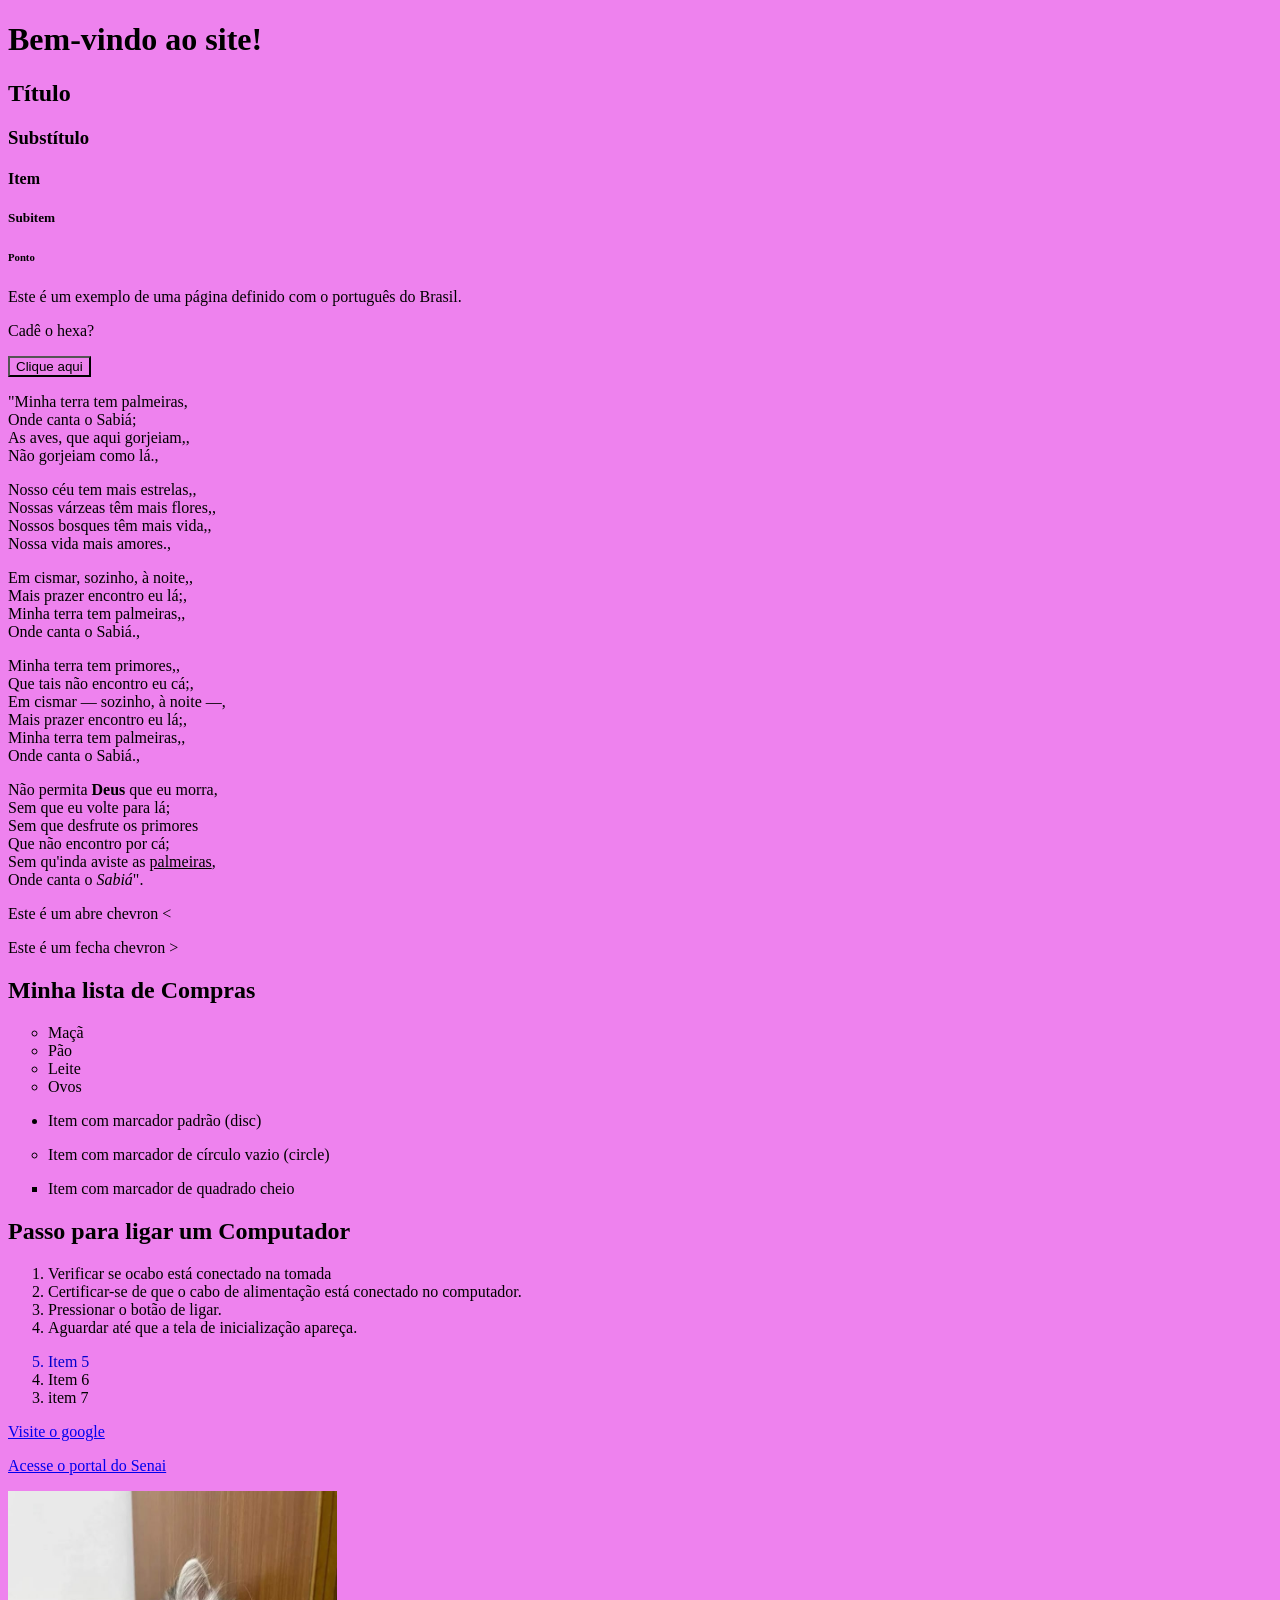
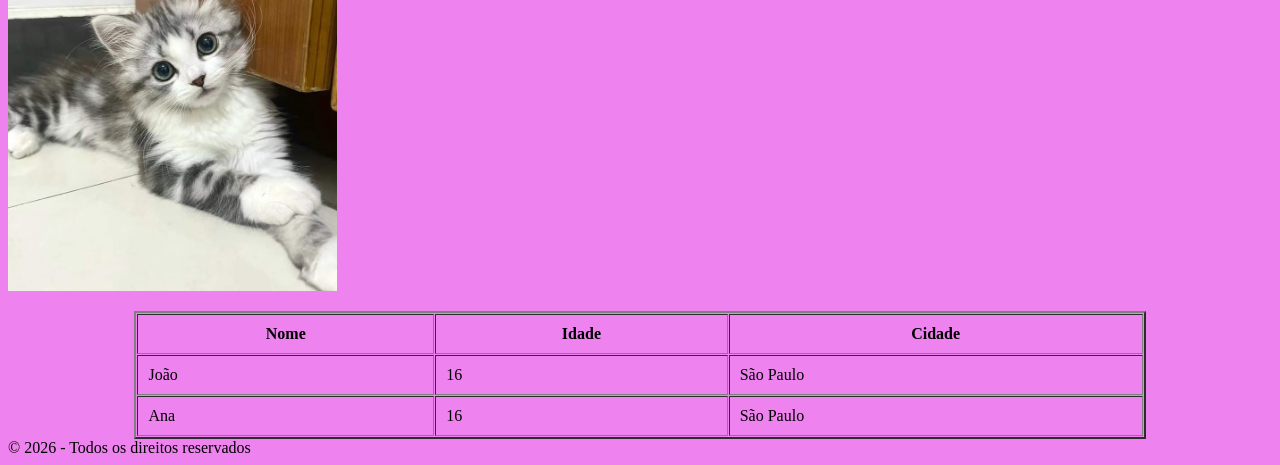
<file: index.html>
<!DOCTYPE html> <!--Indetifica a versão 5 do HTML-->
<html lang="pt-BR"><!--Declara que este trecho do arquivo  representa código HTML-->
<head> <!--DEclara metainformações sobre a página-->
    <meta charset="UTF-8">
    <meta name="viewport" content="width=device-width, initial-scale=1.0">
    <meta name="description" content="Um guia completo sobre HTML e suas tags.">
    <meta name="keywords" content="HTML, tags, programação, web design">
    <meta name="author" content="Gabrielly">

    <link rel="icon" href="./beach.png" type=imagem/png>

    <link rel="icon" hrenf="./beach.png" type="image/x-png">
    <link rel="preconnect" href="https://fonts.googleapis.com">
    <link rel="preconnect" href="https://fonts.gstatic.com" crossorigin>
    <link href="https://fonts.googleapis.com/css2?family=Sacramento&display=swap" rel="stylesheet">
    
    <link rel="stylesheet" href="./style.css">
    
    <script defer src="./script.js"></script>

    <title>Meu primeiro HTML</title>
</head>
<body>
    
    <header>
        <h1>Bem-vindo ao site!</h1>
        <h2> Título</h2>
        <h3>Substítulo</h3>
        <h4> Item</h4>
        <h5>Subitem </h5>
        <h6>Ponto</h6>
    </header>
    
    <main> 
    <p>Este é um exemplo de uma página definido com o português do Brasil.

    </p>
    <p id="paragrafo" >Cadê o hexa?</p>
    <button id="botao">Clique aqui</button>

    <p>
        "Minha terra tem palmeiras,<br>
        Onde canta o Sabiá;<br>
        As aves, que aqui gorjeiam,,<br>
        Não gorjeiam como lá.,<br>

    </p>
       
    <p>
        Nosso céu tem mais estrelas,,<br>
        Nossas várzeas têm mais flores,,<br>
        Nossos bosques têm mais vida,,<br>
        Nossa vida mais amores.,<br>
    </p>

    <p>
        Em cismar, sozinho, à noite,,<br>
        Mais prazer encontro eu lá;,<br>
        Minha terra tem palmeiras,,<br>
        Onde canta o Sabiá.,<br>
    </p>

    <p>
        Minha terra tem primores,,<br>
        Que tais não encontro eu cá;,<br>
        Em cismar — sozinho, à noite —,<br>
        Mais prazer encontro eu lá;,<br>
        Minha terra tem palmeiras,,<br>
        Onde canta o  Sabiá.,<br>
    </p>
     
    <p>
        Não permita <strong>Deus</strong> que eu morra,<br>
        Sem que eu volte para lá;<br>
        Sem que desfrute os <mark>primores</mark><br>
        Que não encontro por cá;<br>
        Sem qu'inda aviste as <u>palmeiras</u>,<br>
        Onde canta o <i>Sabiá</i>".<br> 
    </p>

    <p>Este é um abre chevron &lt;</p>
    <p>Este é um fecha chevron &gt;</p>

    <h2>Minha lista de Compras</h2>
    <ul type="circle"> <!--Lista não ordenadas, usadas para itens sem ordem específica-->
        <!--Cada item da lista e´definido pela tag <li> --> 
        <li>Maçã</li>
        <li>Pão</li>
        <li>Leite</li>
        <li>Ovos</li>
    </ul>

    <ul type ="disc">
        <li>Item com marcador padrão (disc)</li>
    </ul>

    <ul type ="circle">
        <li>Item com marcador de círculo vazio (circle)</li>
    </ul>

    <ul type ="square">
        <li>Item com marcador de quadrado cheio</li>
    </ul>

    <h2>Passo para ligar um Computador</h2>
    <ol><!--Lista ordenada com os passos simples para ligar um computador-->
        <!--Cad item e´definido pela tag <li>-->
        <li>Verificar se ocabo está conectado na tomada </li>
        <li>Certificar-se de que o cabo de alimentação está conectado no computador. </li>
        <li>Pressionar o botão de ligar.</li>
        <li>Aguardar até que a tela de inicialização apareça.</li>
    </ol>

    <ol start="5" reversed type="1">
        <li style="color:mediumblue">Item 5</li>
        <li>Item 6</li>
        <li>item 7</li>
    </ol>

    <p>
        <a  href="https://www.google.com" 
            target="_blank" 
            title="Faça buscas na Internet"
            rel="nofollow noopener"
        >
        Visite o google
        </a>
    </p>
    <p>
        <a href="https://sp.senai.br" 
           target="_blank" 
           title="Consulte nossos cursos"
        >
            Acesse o portal do Senai
        </a>
    </p>

    <p>
        <a href="https://br.pinterest.com/pin/582934745552975735/"
        target="_blank"
        > 
            <img 
                src="./baixados.jpg"
                height="400"
                alt="um gatinho fofo"
            >
        </a>
    </p>

    <table border="2" cellspacing="1" cellpadding="10" width="80%" align="center"> <!--Elemento tabela-->
        <tr><!--Elemento linha de tabela (table row)-->
            <th>Nome</th>
            <th>Idade</th>
            <th>Cidade</th>
            
        </tr>
        <tr>
            <td>João</td>
            <td>16</td>
            <td>São Paulo</td>
        </tr>

        <tr>
            <td>Ana</td>
            <td>16</td>
            <td>São Paulo</td>
        </tr>
        
    </table>

    </main>
    
    <footer>
        &copy; 2026 - Todos os direitos reservados
    </footer>
    
    <script>
        const paragrafo =documento.querySelector("#paragrafo");
        const botao = documet.querySelector("#botao");
        botao.addEventListener("clik", ()=>{
            paragrafo.innerHTML ="O gato comeu.";
        });  
    </script>

</body>
</html>
</file>
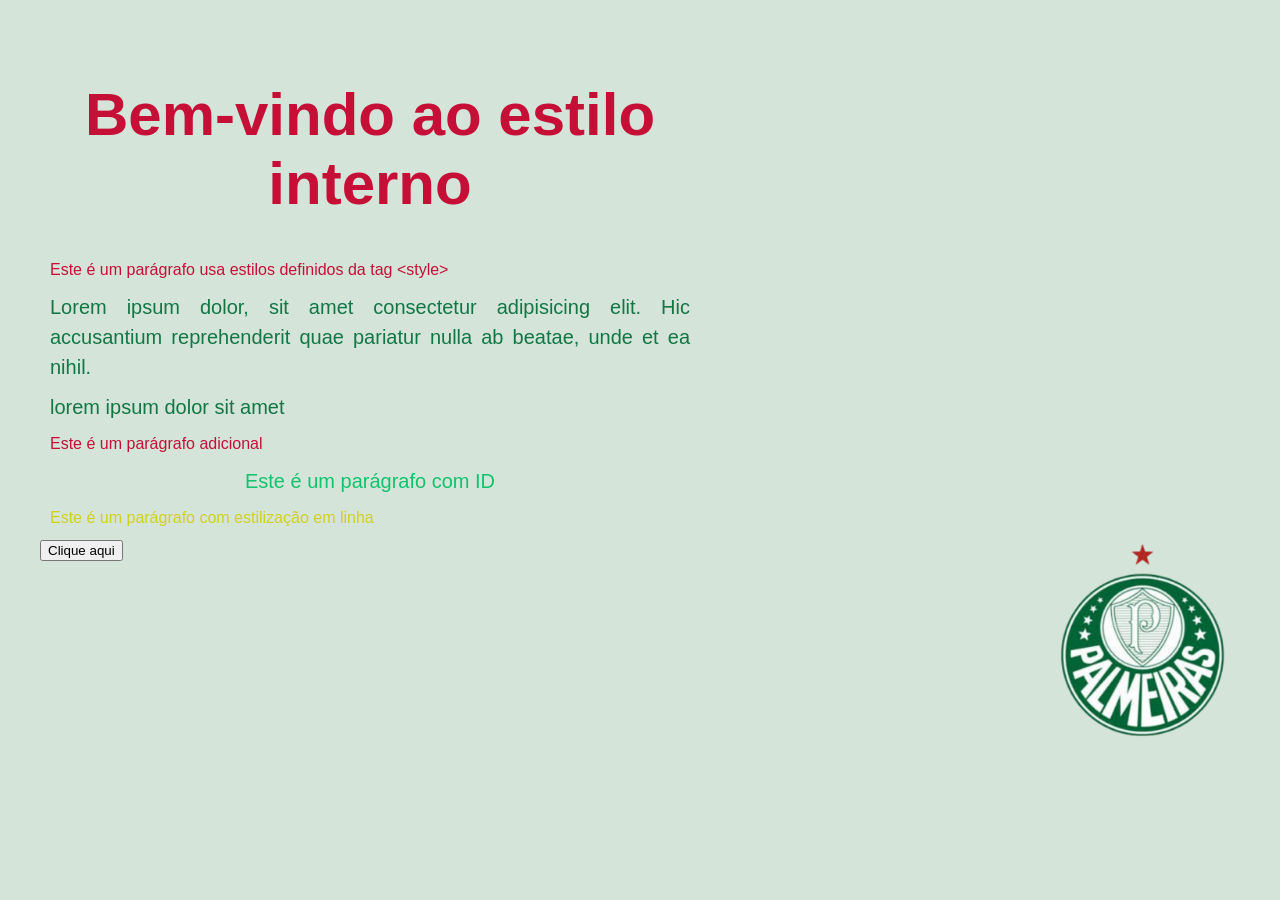
<file: css/index.html>
<!DOCTYPE html>
<html lang="pt-br">
<head>
    <meta charset="UTF-8">
    <meta name="viewport" content="width=device-width, initial-scale=1.0">
    <title>Estudo de CSS</title>
    <link rel="stylesheet" href="./style.css" as="style" onload="this.rel='stylesheet'">
    <style>
        /* Estilização interna 
        body {
            font-family: Arial, Helvetica, sans-serif;
            background-color: rgb(216, 46, 83);
            color: rgb(255, 196, 207);
            font-size: 50px;
            margin: 0;
            padding: 20px;
        }

        h1{
            color: rgb(255, 196, 207);
            font-size: 60px;
        }

        p{
            color: rgb(255, 196, 207);
            font-size: 50px;
        } 
            */
        </style>
</head>
<body>
<div class="conteudo">
    <h1>Bem-vindo ao estilo interno</h1>
    <p>Este é um parágrafo usa estilos definidos da tag &lt;style&gt;</p>
    <p class="lorem">Lorem ipsum dolor, sit amet consectetur adipisicing elit. Hic accusantium reprehenderit quae pariatur nulla ab beatae, unde et ea nihil.</p>
    <p class="lorem">lorem ipsum dolor sit amet</p>
    <!-- Estilização em linha -->
    <p>Este é um parágrafo adicional</p>
    <p id="texto">Este é um parágrafo com ID</p>

</div>

<p style="color:rgb(209, 209, 26);">
    Este é um parágrafo com estilização em linha</p>

<button type="button" id="botao">Clique aqui</button>

<img id="palmeiras" width="25%" src="Palmeiras.png" align="right">

</body>
</html>
</file>
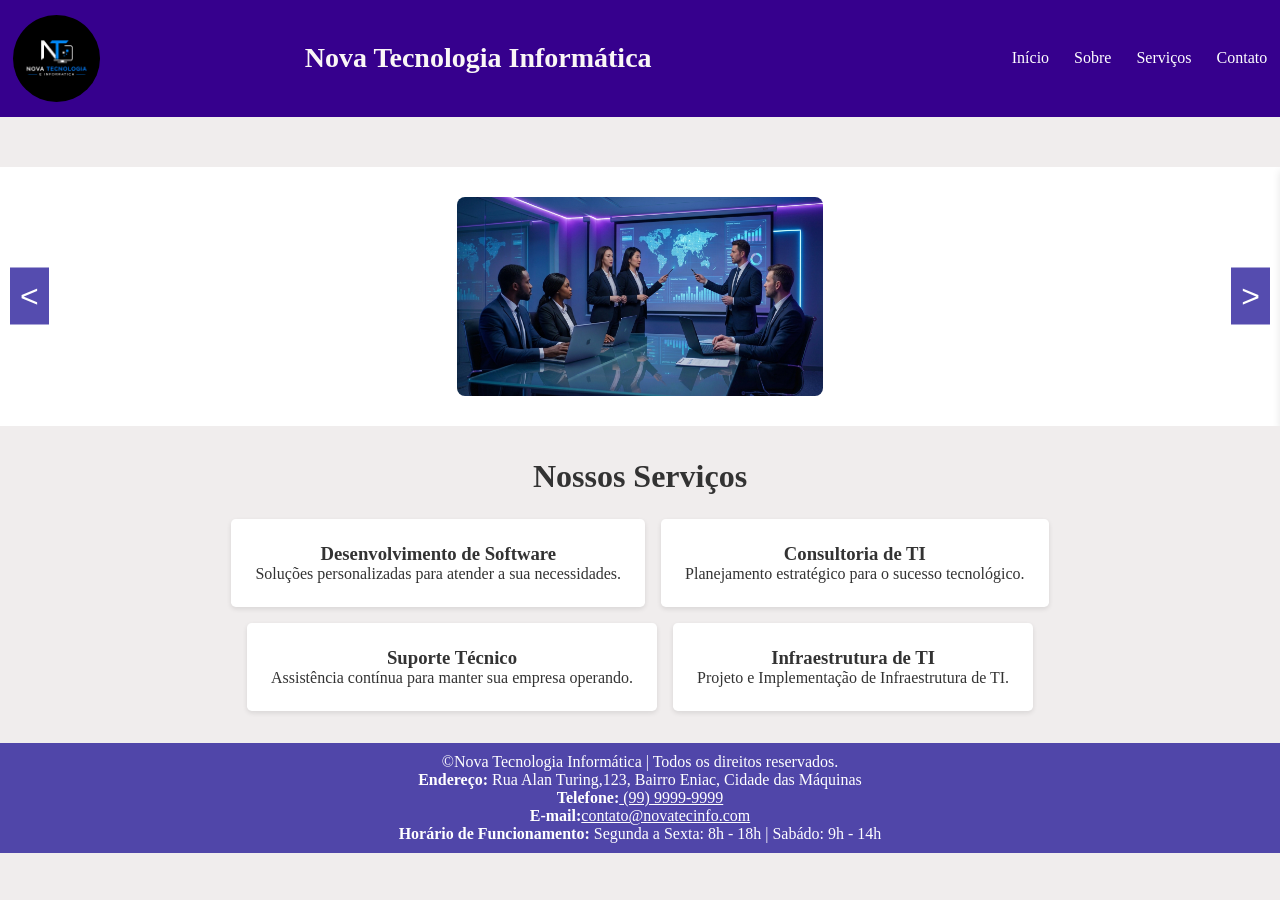
<file: Projeto_NovaTecnologia/index.html>
<!DOCTYPE html>
<html lang="pt-br">
<head>
    <meta charset="UTF-8">
    <meta name="viewport" content="width=device-width, initial-scale=1.0">
    <title>Nova Tecnologia Informática</title>
    <link href="http://fonts.googleaplis.com/css2?family=Poppins:wght@600&display=swap" rel="stylesheet">
    <link rel="stylesheet" href="css/style.css">
    <script defer src="js/menu.js"></script>
    <script defer src="js/carousel.js"></script>

</head>
<body>
    <!--Cabeçalho-->
    <header>
        <nav aria-label="Menu de navegação principal">
            <div class="logo">
                <img src="imagens/logo.png" alt="Logo da empresa Nova Tecnologia Informática">
            </div>
            <div class="nome">
                <h1>Nova Tecnologia Informática</h1>
            </div>
            <button id="menu-toggle" class="menu-toggle" aria-label="Abrir menu">&#8801</button>
            <ul id="menu" class="menu" role="navigation" aria-labelledby="menu-toggle">
                <li><a href="index.html" tabindex="0">Início</a></li>
                <li><a href="sobre.html" tabindex="0">Sobre</a></li>
                <li><a href="servicos.html" tabindex="0">Serviços</a></li>
                <li><a href="contato.html" tabindex="0">Contato</a></li>
            </ul>
        </nav>
    </header>
    <!--Carrossel-->
    <section class="carousel" aria-labelledby="carousel-heading">
        <div class="carousel-container">
            <article class="carousel-item">
                <img src="imagens/consultoria.jpg" alt="Consultoria de TI">
            </article>
             <article class="carousel-item">
                <img src="imagens/desenvolvimento.jpg" alt="Desenvolvimento de Sistemas">
            </article>
             <article class="carousel-item">
                <img src="imagens/infraestrutura.jpg" alt="Infraestrutura de TI">
            </article>
             <article class="carousel-item">
                <img src="imagens/suporte.jpg" alt="Suporte Técnico">
            </article>
            
        </div>
        <button class="carousel-btn prev" aria-label="Imagem Anterior" tabindex="0">&lt</button>
        <button class="carousel-btn next" aria-label=" Próxima Imagem" tabindex="0">&gt</button>
    </section>
    <!--Serviços-->
    <section class="services">
        <div class="container">
            <h2>Nossos Serviços</h2>
            <div class="service-list">
                <article class="service-item">
                    <h3>Desenvolvimento de Software</h3>
                    <p>Soluções personalizadas para atender a sua necessidades.</p>
                </article>
                <article class="service-item">
                    <h3>Consultoria de TI</h3>
                    <p>Planejamento estratégico para o sucesso tecnológico.</p>
                </article>
                <article class="service-item">
                    <h3>Suporte Técnico</h3>
                    <p>Assistência contínua para manter sua empresa operando.</p>
                </article>
                <article class="service-item">
                    <h3>Infraestrutura de TI</h3>
                    <p>Projeto e Implementação de Infraestrutura de TI.</p>
                </article>
            </div>
        </div>
    </section>
    <!--Rodapé-->
    <footer>
        <p>&copy;Nova Tecnologia Informática | Todos os direitos reservados.</p>
        <p><strong>Endereço:</strong> Rua Alan Turing,123, Bairro Eniac, Cidade das Máquinas</p>
    <p><strong>Telefone:</strong><a href="tel:+55999999999"> (99) 9999-9999</a></p>
        <p><strong>E-mail:</strong><a href="mailto: contato@novatecinfo.com">contato@novatecinfo.com</a></p>
        <p><strong>Horário de Funcionamento:</strong> Segunda a Sexta: 8h - 18h | Sabádo: 9h - 14h</p>
    </footer>
    
</body>
</html
</file>
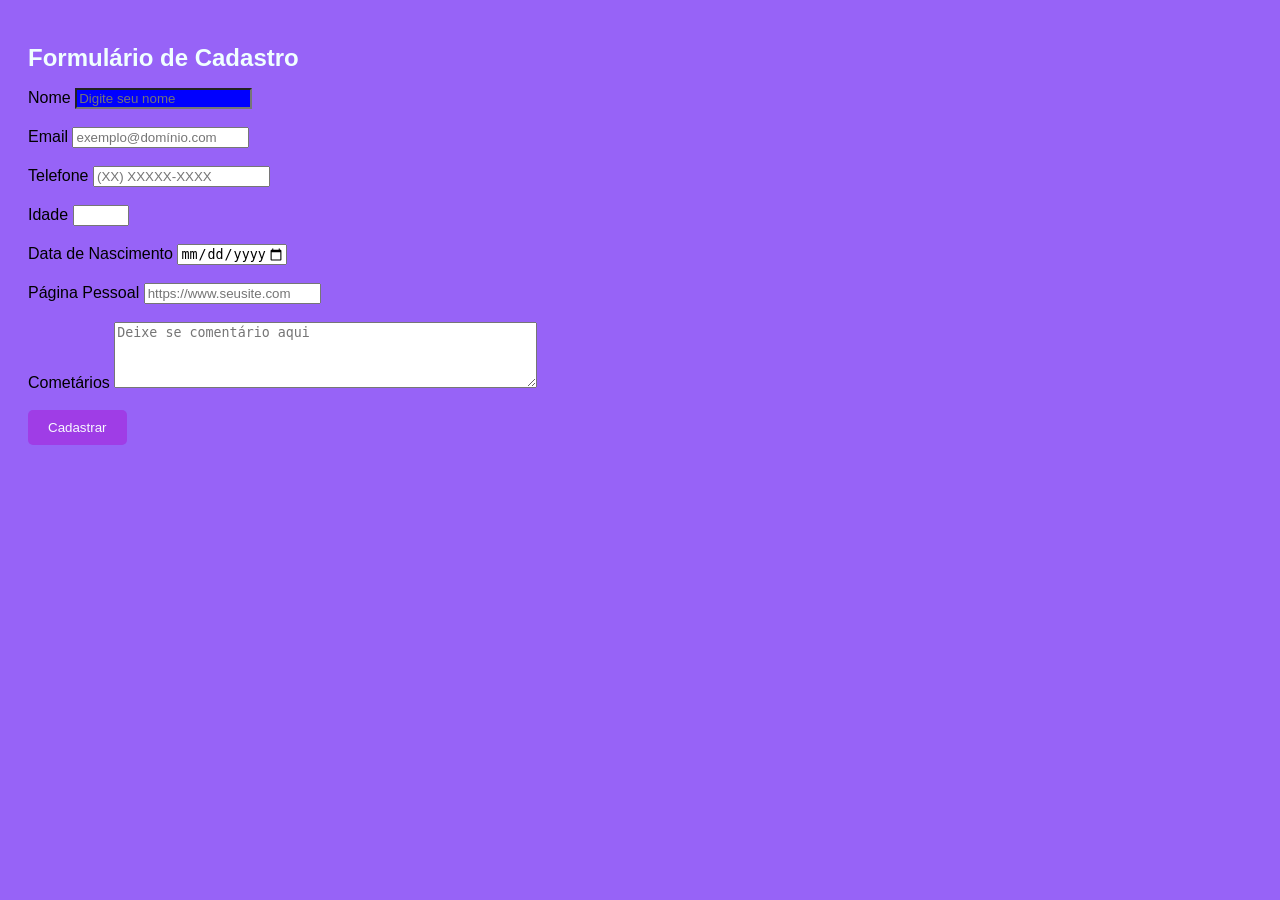
<file: cadastro.html>
<!DOCTYPE html>
<html lang="pt-br">
<head>
    <meta charset="UTF-8">
    <meta name="viewport" content="width=device-width, initial-scale=1.0">
    <link rel="stylesheet" href="estilo.css" >
    <title>Cadastro</title>
</head>
<body>
    <h1>Formulário de Cadastro</h1>
    <form action="https://webhook.site/a5877c7b-d617-4420-814a-eafd25dff31a" method="Post">
        <label for="nome">Nome</label>
        <input
            type="text"
             id="nome" 
            name="nome" 
            required 
            min-length="2"
            max-length="50"
            placeholder="Digite seu nome"
        >
        <br><br>
        <label for="email">Email</label>
        <input
            type="email" 
            id="email" 
            name="email" 
            required 
            max-length="50"
            placeholder="exemplo@domínio.com"
        >
        <br><br>
        <label for="telefone">Telefone</label>
        <input
            type="tel"
            id="telefone" 
            name="telefone" 
            required 
            placeholder="(XX) XXXXX-XXXX"
            pattern="\(\d{2}\) \d{4,5}-\d{4}"
        >
        <br><br>
        <label for="idade">Idade</label>
        <input
            type="number"
            id="idade" 
            name="idade" 
            required 
            min="18"
            max="120"
            step="1"
        >

        <br><br>
        <label for="data-nascimento">Data de Nascimento</label>
        <input
            type="date"
            id="data-nascimento" 
            name="data-nascimento" 
            required 
            min="1900-01-01"
            max="2026-07-24"
        >

        <br><br>
        <label for="website">Página Pessoal</label>
        <input
            type="url"
            id="website" 
            name="website" 
            required 
           placeholder="https://www.seusite.com"
            
        >

        <br><br>
        <label for="comentarios">Cometários</label>
        <textarea
            type="cometarios"
            name="comentarios"
            rows="4"
            cols="50"
            maxlength="500"
            placeholder="Deixe se comentário aqui"
        
        ></textarea>
        <br><br>

        <button type="submit">Cadastrar</button>


    </form>
</body>
</html>
</file>
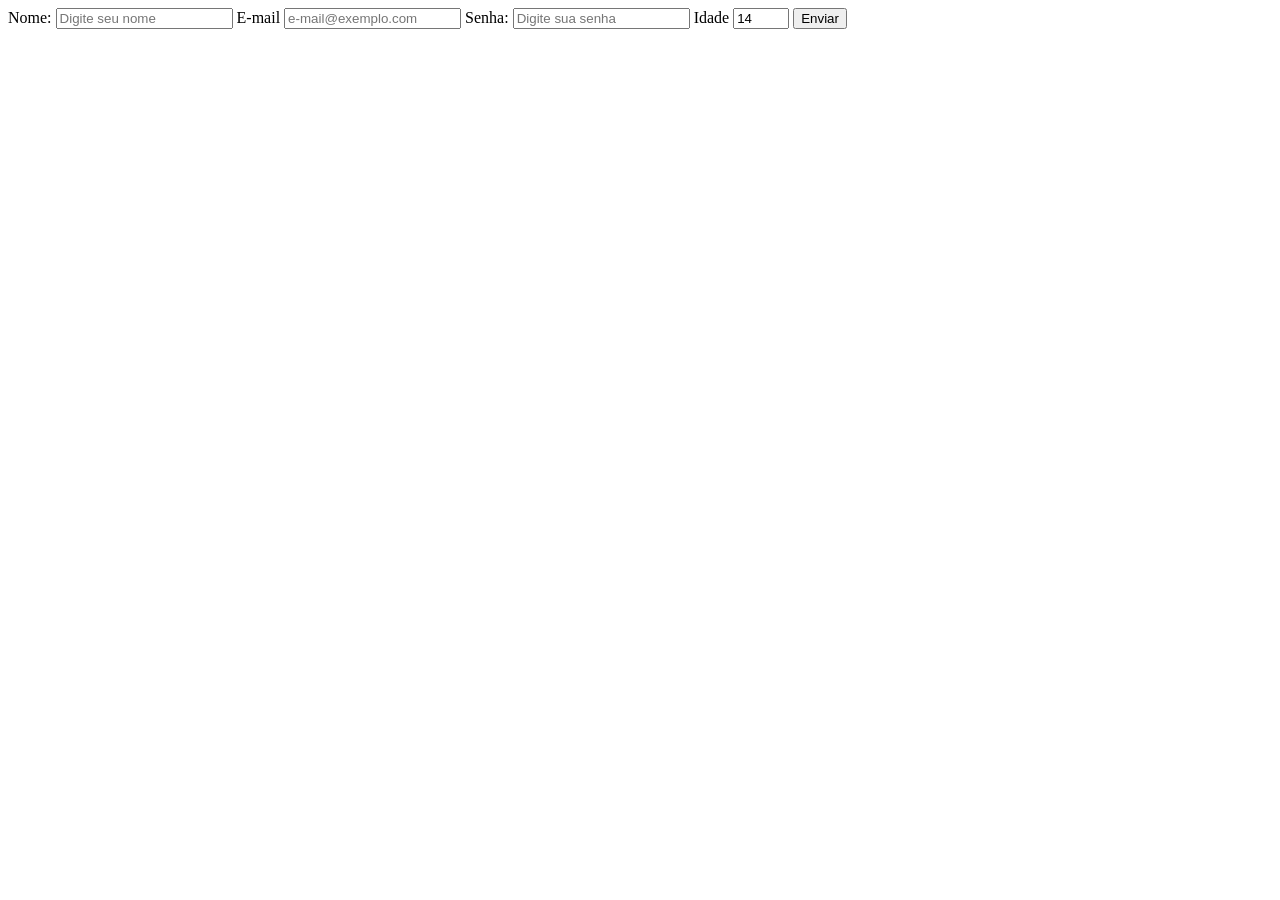
<file: formulario.html>
<!DOCTYPE html>
<html lang="pt-br">
<head>
    <meta charset="UTF-8">
    <meta name="viewport" content="width=device-width, initial-scale=1.0">
    <title>Meu Formulário</title>
</head>
<body>
    
<form id="meuFormulario" action="https://webhook.site/a5877c7b-d617-4420-814a-eafd25dff31a" method="post">
    <label for="nome">Nome:</label>
    <input 
        type="text" 
        id="nome"
        name="nome"
        placeholder="Digite seu nome"
        required
    >

    <label for="email">E-mail</label>
   <input
        type="email"
        id="email"
        name="email"
        placeholder="e-mail@exemplo.com"
        required
    > 

    <label for="senha">Senha:</label>
    <input
        type="password"
        id="senha"
        name="senha"
        placeholder="Digite sua senha"
        minlength="8"
        pattern="(?=.*[a-z])(?=.*[A-Z])(?=.*\d)(?=.*[@$!%*?&])[A-Za-z\d@$!%*?&]{8,}"
        required
    >

    <label for="idade">Idade</label>
    <input 
        type="number" 
        id="idade" 
        name="idade" 
        min="0" 
        max="120" 
        steo="1"
        value="14"
        required
        placeholder="Digite sua idade"
    >
        
    <button type="submit">Enviar</button>
</form>

</body>
</html>
</file>
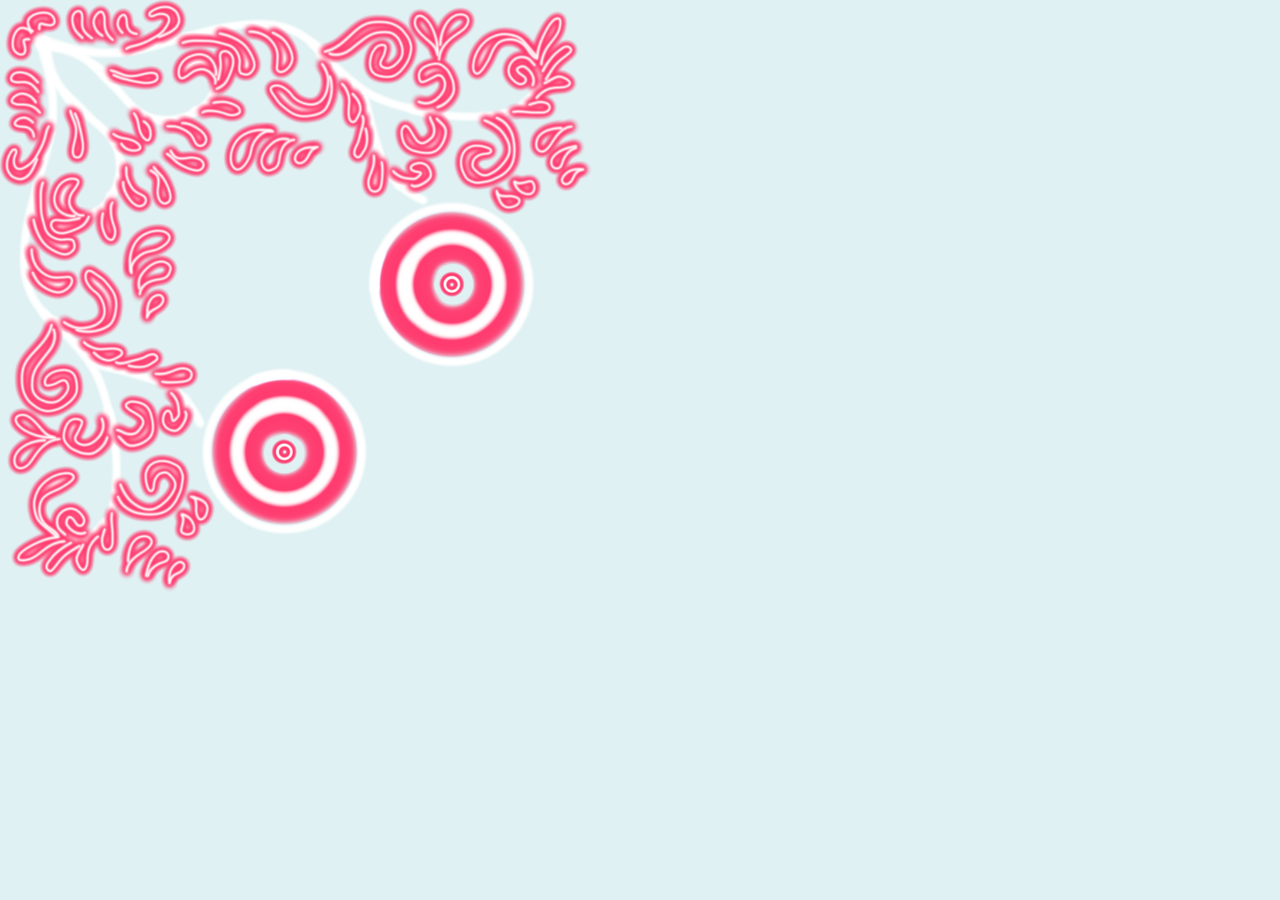
<file: css/alessandra.html>
<!DOCTYPE html>
<html lang="pt-br">
<head>
    <meta charset="UTF-8">
    <meta name="viewport" content="width=device-width, initial-scale=1.0">
    <title>Página</title>
    <link rel="stylesheet" href="estilo_alessandra.css">
</head>
<body>
    
</body>
</html>
</file>
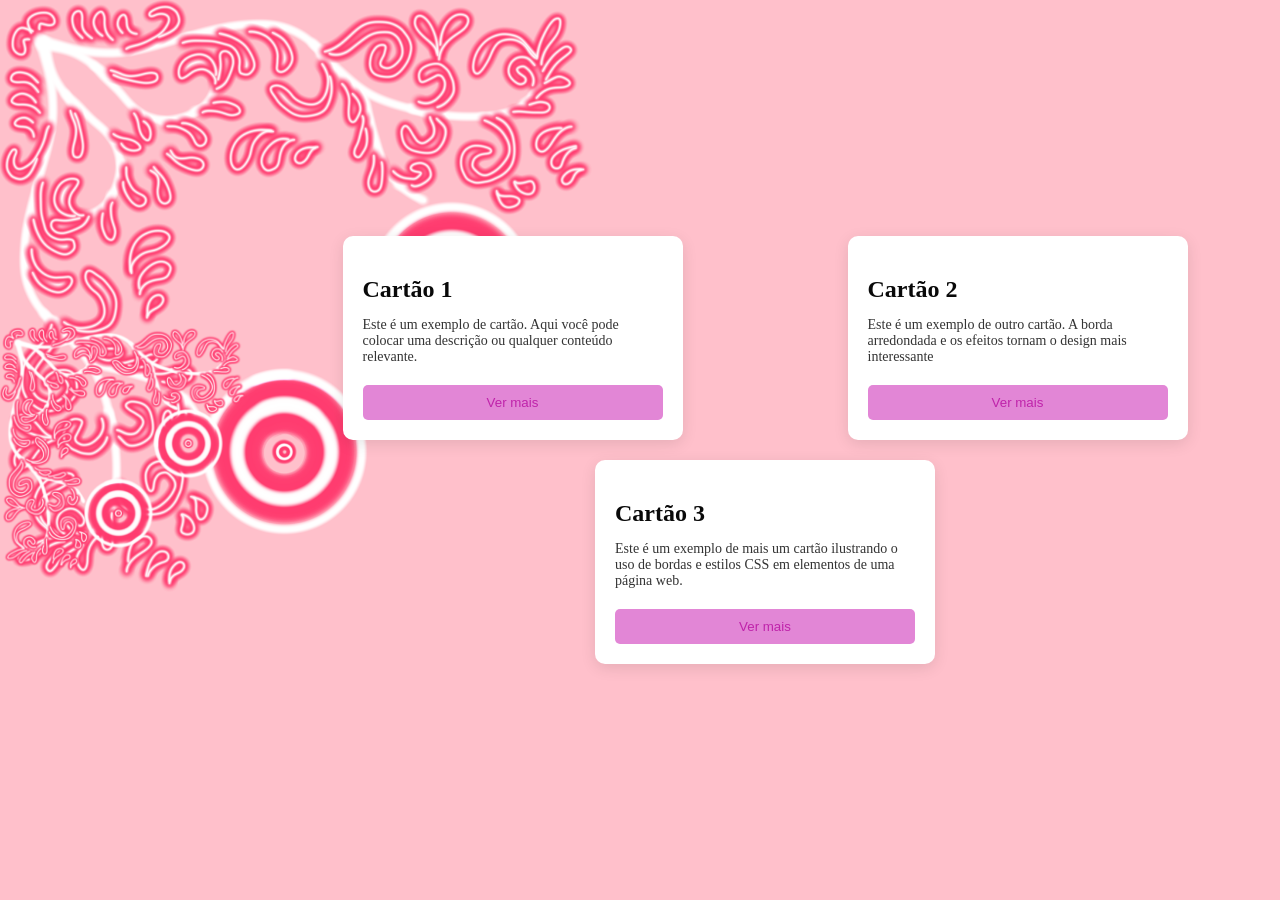
<file: css/cartoes.html>
<!DOCTYPE html>
<html lang="en">
<head>
    <meta charset="UTF-8">
    <meta name="viewport" content="width=device-width, initial-scale=1.0">
    <title>Cartões</title>
    <link rel="stylesheet" href="estilo.css">
</head>

    <img id="detalheSite" src="detalheSite.png" width="250px" align>

<body>
<div class="card-container">
    <div class="card">
        <h2>Cartão 1</h2>
    <p>
        Este é um exemplo de cartão. Aqui você pode colocar uma descrição 
        ou qualquer conteúdo relevante.
    </p>
    <button class="btn">  Ver mais  </button>
    </div>
    
    <div class="card">
        <h2>Cartão 2</h2>
        <p>
            Este é um exemplo de outro cartão. A borda arredondada e os efeitos
            tornam o design mais interessante
        </p>
        <button class="btn">  Ver mais  </button>
    </div>

    <div class="card">
        <h2>Cartão 3</h2>
        <p>
            Este é um exemplo de mais um cartão ilustrando o uso de bordas e estilos 
            CSS em elementos de uma página web.
        </p>
        <button class="btn">  Ver mais  </button>
    </div>
</div>
    
</body>
</html>
</file>
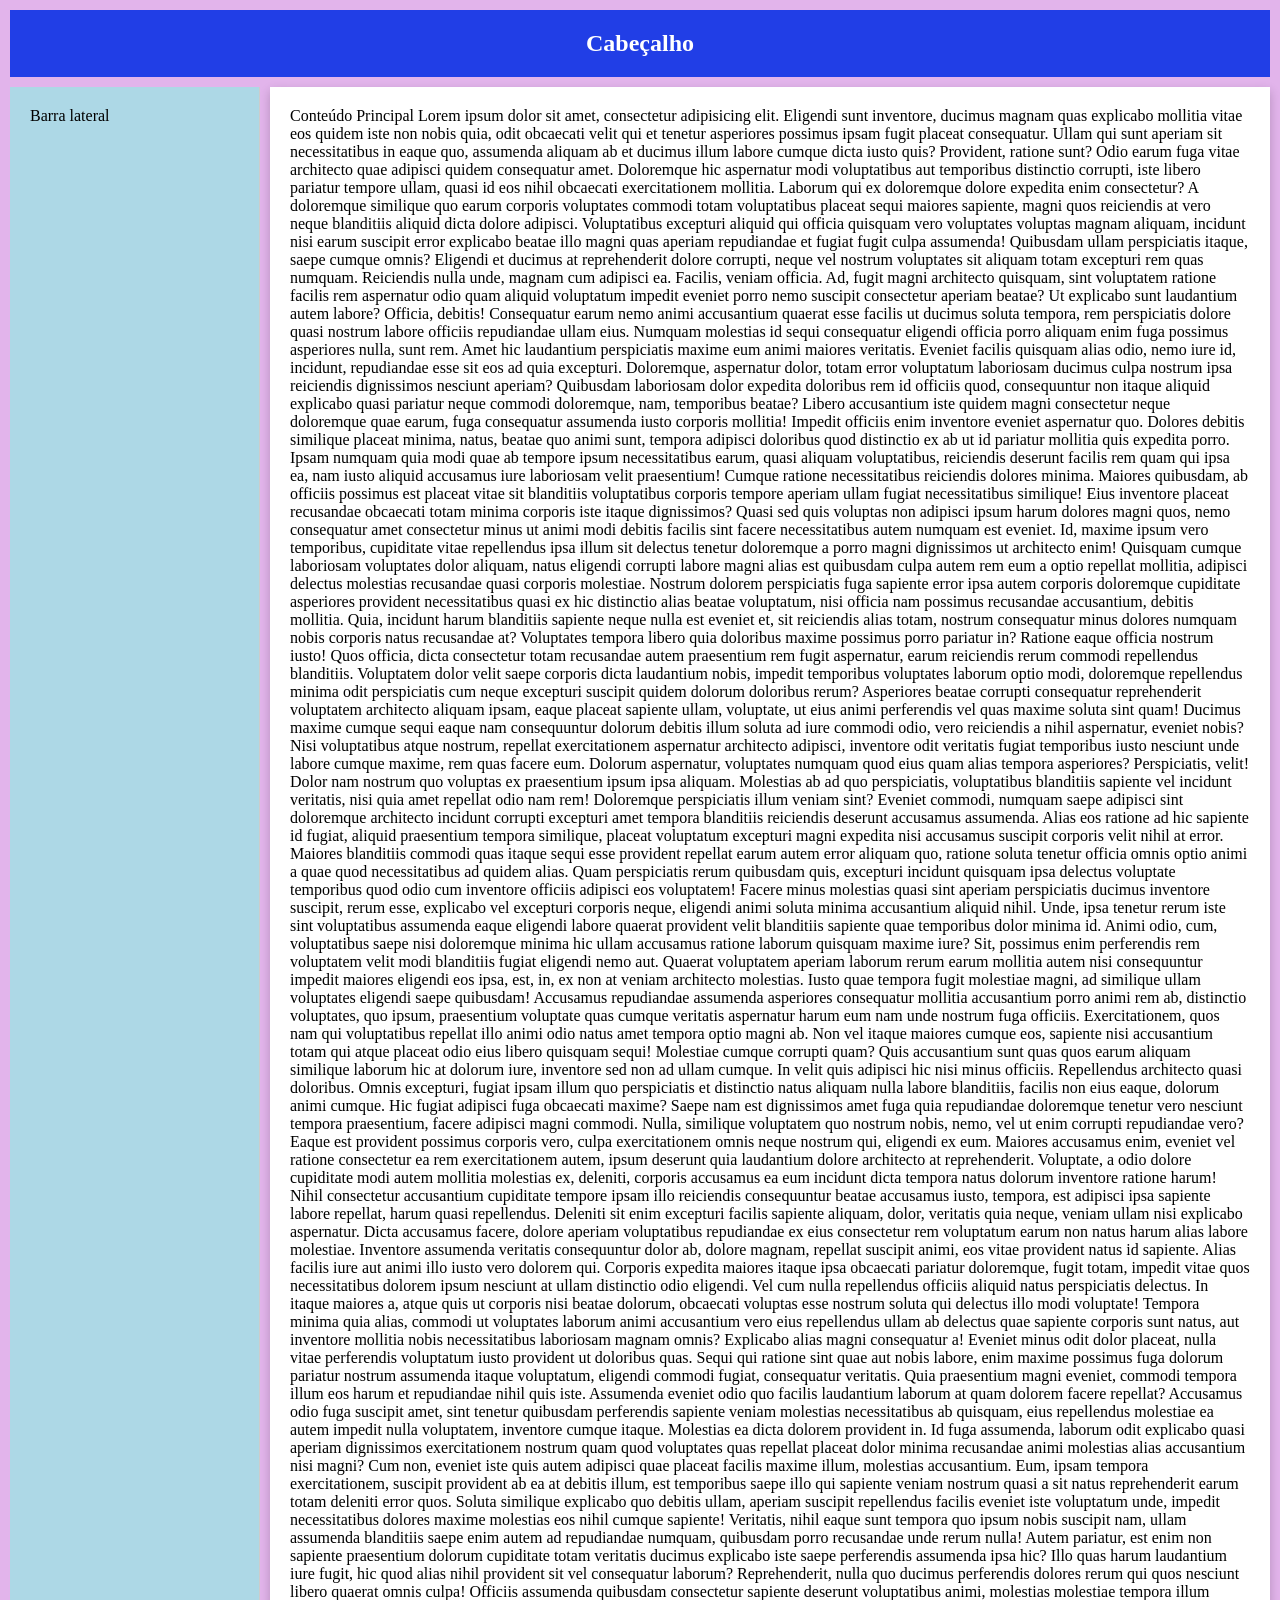
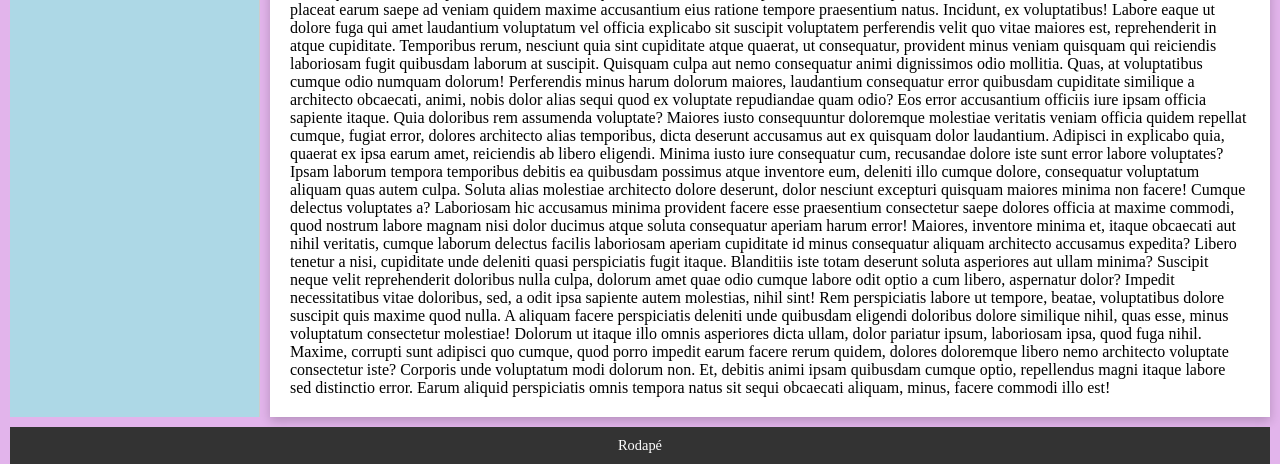
<file: css/grid.html>
<!DOCTYPE html>
<html lang="pt-br">
<head>
    <meta charset="UTF-8">
    <meta name="viewport" content="width=device-width, initial-scale=1.0">
    <title>Exemplo de leiaute com Grid</title>
    <link rel="stylesheet" href="gridstyle.css">
</head>
<body>
    <div class="container">
        <header class="header">Cabeçalho</header>
        <aside class="sidebar">Barra lateral</aside>
        <main class="content">Conteúdo Principal Lorem ipsum dolor sit amet, consectetur adipisicing elit. 
        Eligendi sunt inventore, ducimus magnam quas explicabo mollitia vitae eos quidem iste non nobis quia, odit obcaecati velit qui et tenetur asperiores possimus ipsam fugit placeat consequatur. 
        Ullam qui sunt aperiam sit necessitatibus in eaque quo, assumenda aliquam ab et ducimus illum labore cumque dicta iusto quis? Provident, ratione sunt? Odio earum fuga vitae architecto quae adipisci quidem consequatur amet. Doloremque hic aspernatur modi voluptatibus aut temporibus distinctio corrupti, iste libero pariatur tempore ullam, quasi id eos nihil obcaecati exercitationem mollitia. Laborum qui ex doloremque dolore expedita enim consectetur? A doloremque similique quo earum corporis voluptates commodi totam voluptatibus placeat sequi maiores sapiente, magni quos reiciendis at vero neque blanditiis aliquid dicta dolore adipisci. Voluptatibus excepturi aliquid qui officia quisquam vero voluptates voluptas magnam aliquam, incidunt nisi earum suscipit error explicabo beatae illo magni quas aperiam repudiandae et fugiat fugit culpa assumenda! Quibusdam ullam perspiciatis itaque, saepe cumque omnis? Eligendi et ducimus at reprehenderit dolore corrupti, neque vel nostrum voluptates sit aliquam totam excepturi rem quas numquam. Reiciendis nulla unde, magnam cum adipisci ea. Facilis, veniam officia. Ad, fugit magni architecto quisquam, sint voluptatem ratione facilis rem aspernatur odio quam aliquid voluptatum impedit eveniet porro nemo suscipit consectetur aperiam beatae? Ut explicabo sunt laudantium autem labore? Officia, debitis! Consequatur earum nemo animi accusantium quaerat esse facilis ut ducimus soluta tempora, rem perspiciatis dolore quasi nostrum labore officiis repudiandae ullam eius. Numquam molestias id sequi consequatur eligendi officia porro aliquam enim fuga possimus asperiores nulla, sunt rem. Amet hic laudantium perspiciatis maxime eum animi maiores veritatis. Eveniet facilis quisquam alias odio, nemo iure id, incidunt, repudiandae esse sit eos ad quia excepturi. Doloremque, aspernatur dolor, totam error voluptatum laboriosam ducimus culpa nostrum ipsa reiciendis dignissimos nesciunt aperiam? Quibusdam laboriosam dolor expedita doloribus rem id officiis quod, consequuntur non itaque aliquid explicabo quasi pariatur neque commodi doloremque, nam, temporibus beatae? Libero accusantium iste quidem magni consectetur neque doloremque quae earum, fuga consequatur assumenda iusto corporis mollitia! Impedit officiis enim inventore eveniet aspernatur quo. Dolores debitis similique placeat minima, natus, beatae quo animi sunt, tempora adipisci doloribus quod distinctio ex ab ut id pariatur mollitia quis expedita porro. Ipsam numquam quia modi quae ab tempore ipsum necessitatibus earum, quasi aliquam voluptatibus, reiciendis deserunt facilis rem quam qui ipsa ea, nam iusto aliquid accusamus iure laboriosam velit praesentium! Cumque ratione necessitatibus reiciendis dolores minima. Maiores quibusdam, ab officiis possimus est placeat vitae sit blanditiis voluptatibus corporis tempore aperiam ullam fugiat necessitatibus similique! Eius inventore placeat recusandae obcaecati totam minima corporis iste itaque dignissimos? Quasi sed quis voluptas non adipisci ipsum harum dolores magni quos, nemo consequatur amet consectetur minus ut animi modi debitis facilis sint facere necessitatibus autem numquam est eveniet. Id, maxime ipsum vero temporibus, cupiditate vitae repellendus ipsa illum sit delectus tenetur doloremque a porro magni dignissimos ut architecto enim! Quisquam cumque laboriosam voluptates dolor aliquam, natus eligendi corrupti labore magni alias est quibusdam culpa autem rem eum a optio repellat mollitia, adipisci delectus molestias recusandae quasi corporis molestiae. Nostrum dolorem perspiciatis fuga sapiente error ipsa autem corporis doloremque cupiditate asperiores provident necessitatibus quasi ex hic distinctio alias beatae voluptatum, nisi officia nam possimus recusandae accusantium, debitis mollitia. Quia, incidunt harum blanditiis sapiente neque nulla est eveniet et, sit reiciendis alias totam, nostrum consequatur minus dolores numquam nobis corporis natus recusandae at? Voluptates tempora libero quia doloribus maxime possimus porro pariatur in? Ratione eaque officia nostrum iusto! Quos officia, dicta consectetur totam recusandae autem praesentium rem fugit aspernatur, earum reiciendis rerum commodi repellendus blanditiis. Voluptatem dolor velit saepe corporis dicta laudantium nobis, impedit temporibus voluptates laborum optio modi, doloremque repellendus minima odit perspiciatis cum neque excepturi suscipit quidem dolorum doloribus rerum? Asperiores beatae corrupti consequatur reprehenderit voluptatem architecto aliquam ipsam, eaque placeat sapiente ullam, voluptate, ut eius animi perferendis vel quas maxime soluta sint quam! Ducimus maxime cumque sequi eaque nam consequuntur dolorum debitis illum soluta ad iure commodi odio, vero reiciendis a nihil aspernatur, eveniet nobis? Nisi voluptatibus atque nostrum, repellat exercitationem aspernatur architecto adipisci, inventore odit veritatis fugiat temporibus iusto nesciunt unde labore cumque maxime, rem quas facere eum. Dolorum aspernatur, voluptates numquam quod eius quam alias tempora asperiores? Perspiciatis, velit! Dolor nam nostrum quo voluptas ex praesentium ipsum ipsa aliquam. Molestias ab ad quo perspiciatis, voluptatibus blanditiis sapiente vel incidunt veritatis, nisi quia amet repellat odio nam rem! Doloremque perspiciatis illum veniam sint? Eveniet commodi, numquam saepe adipisci sint doloremque architecto incidunt corrupti excepturi amet tempora blanditiis reiciendis deserunt accusamus assumenda. Alias eos ratione ad hic sapiente id fugiat, aliquid praesentium tempora similique, placeat voluptatum excepturi magni expedita nisi accusamus suscipit corporis velit nihil at error. Maiores blanditiis commodi quas itaque sequi esse provident repellat earum autem error aliquam quo, ratione soluta tenetur officia omnis optio animi a quae quod necessitatibus ad quidem alias. Quam perspiciatis rerum quibusdam quis, excepturi incidunt quisquam ipsa delectus voluptate temporibus quod odio cum inventore officiis adipisci eos voluptatem! Facere minus molestias quasi sint aperiam perspiciatis ducimus inventore suscipit, rerum esse, explicabo vel excepturi corporis neque, eligendi animi soluta minima accusantium aliquid nihil. Unde, ipsa tenetur rerum iste sint voluptatibus assumenda eaque eligendi labore quaerat provident velit blanditiis sapiente quae temporibus dolor minima id. Animi odio, cum, voluptatibus saepe nisi doloremque minima hic ullam accusamus ratione laborum quisquam maxime iure? Sit, possimus enim perferendis rem voluptatem velit modi blanditiis fugiat eligendi nemo aut. Quaerat voluptatem aperiam laborum rerum earum mollitia autem nisi consequuntur impedit maiores eligendi eos ipsa, est, in, ex non at veniam architecto molestias. Iusto quae tempora fugit molestiae magni, ad similique ullam voluptates eligendi saepe quibusdam! Accusamus repudiandae assumenda asperiores consequatur mollitia accusantium porro animi rem ab, distinctio voluptates, quo ipsum, praesentium voluptate quas cumque veritatis aspernatur harum eum nam unde nostrum fuga officiis. Exercitationem, quos nam qui voluptatibus repellat illo animi odio natus amet tempora optio magni ab. Non vel itaque maiores cumque eos, sapiente nisi accusantium totam qui atque placeat odio eius libero quisquam sequi! Molestiae cumque corrupti quam? Quis accusantium sunt quas quos earum aliquam similique laborum hic at dolorum iure, inventore sed non ad ullam cumque. In velit quis adipisci hic nisi minus officiis. Repellendus architecto quasi doloribus. Omnis excepturi, fugiat ipsam illum quo perspiciatis et distinctio natus aliquam nulla labore blanditiis, facilis non eius eaque, dolorum animi cumque. Hic fugiat adipisci fuga obcaecati maxime? Saepe nam est dignissimos amet fuga quia repudiandae doloremque tenetur vero nesciunt tempora praesentium, facere adipisci magni commodi. Nulla, similique voluptatem quo nostrum nobis, nemo, vel ut enim corrupti repudiandae vero? Eaque est provident possimus corporis vero, culpa exercitationem omnis neque nostrum qui, eligendi ex eum. Maiores accusamus enim, eveniet vel ratione consectetur ea rem exercitationem autem, ipsum deserunt quia laudantium dolore architecto at reprehenderit. Voluptate, a odio dolore cupiditate modi autem mollitia molestias ex, deleniti, corporis accusamus ea eum incidunt dicta tempora natus dolorum inventore ratione harum! Nihil consectetur accusantium cupiditate tempore ipsam illo reiciendis consequuntur beatae accusamus iusto, tempora, est adipisci ipsa sapiente labore repellat, harum quasi repellendus. Deleniti sit enim excepturi facilis sapiente aliquam, dolor, veritatis quia neque, veniam ullam nisi explicabo aspernatur. Dicta accusamus facere, dolore aperiam voluptatibus repudiandae ex eius consectetur rem voluptatum earum non natus harum alias labore molestiae. Inventore assumenda veritatis consequuntur dolor ab, dolore magnam, repellat suscipit animi, eos vitae provident natus id sapiente. Alias facilis iure aut animi illo iusto vero dolorem qui. Corporis expedita maiores itaque ipsa obcaecati pariatur doloremque, fugit totam, impedit vitae quos necessitatibus dolorem ipsum nesciunt at ullam distinctio odio eligendi. Vel cum nulla repellendus officiis aliquid natus perspiciatis delectus. In itaque maiores a, atque quis ut corporis nisi beatae dolorum, obcaecati voluptas esse nostrum soluta qui delectus illo modi voluptate! Tempora minima quia alias, commodi ut voluptates laborum animi accusantium vero eius repellendus ullam ab delectus quae sapiente corporis sunt natus, aut inventore mollitia nobis necessitatibus laboriosam magnam omnis? Explicabo alias magni consequatur a! Eveniet minus odit dolor placeat, nulla vitae perferendis voluptatum iusto provident ut doloribus quas. Sequi qui ratione sint quae aut nobis labore, enim maxime possimus fuga dolorum pariatur nostrum assumenda itaque voluptatum, eligendi commodi fugiat, consequatur veritatis. Quia praesentium magni eveniet, commodi tempora illum eos harum et repudiandae nihil quis iste. Assumenda eveniet odio quo facilis laudantium laborum at quam dolorem facere repellat? Accusamus odio fuga suscipit amet, sint tenetur quibusdam perferendis sapiente veniam molestias necessitatibus ab quisquam, eius repellendus molestiae ea autem impedit nulla voluptatem, inventore cumque itaque. Molestias ea dicta dolorem provident in. Id fuga assumenda, laborum odit explicabo quasi aperiam dignissimos exercitationem nostrum quam quod voluptates quas repellat placeat dolor minima recusandae animi molestias alias accusantium nisi magni? Cum non, eveniet iste quis autem adipisci quae placeat facilis maxime illum, molestias accusantium. Eum, ipsam tempora exercitationem, suscipit provident ab ea at debitis illum, est temporibus saepe illo qui sapiente veniam nostrum quasi a sit natus reprehenderit earum totam deleniti error quos. Soluta similique explicabo quo debitis ullam, aperiam suscipit repellendus facilis eveniet iste voluptatum unde, impedit necessitatibus dolores maxime molestias eos nihil cumque sapiente! Veritatis, nihil eaque sunt tempora quo ipsum nobis suscipit nam, ullam assumenda blanditiis saepe enim autem ad repudiandae numquam, quibusdam porro recusandae unde rerum nulla! Autem pariatur, est enim non sapiente praesentium dolorum cupiditate totam veritatis ducimus explicabo iste saepe perferendis assumenda ipsa hic? Illo quas harum laudantium iure fugit, hic quod alias nihil provident sit vel consequatur laborum? Reprehenderit, nulla quo ducimus perferendis dolores rerum qui quos nesciunt libero quaerat omnis culpa! Officiis assumenda quibusdam consectetur sapiente deserunt voluptatibus animi, molestias molestiae tempora illum placeat earum saepe ad veniam quidem maxime accusantium eius ratione tempore praesentium natus. Incidunt, ex voluptatibus! Labore eaque ut dolore fuga qui amet laudantium voluptatum vel officia explicabo sit suscipit voluptatem perferendis velit quo vitae maiores est, reprehenderit in atque cupiditate. Temporibus rerum, nesciunt quia sint cupiditate atque quaerat, ut consequatur, provident minus veniam quisquam qui reiciendis laboriosam fugit quibusdam laborum at suscipit. Quisquam culpa aut nemo consequatur animi dignissimos odio mollitia. Quas, at voluptatibus cumque odio numquam dolorum! Perferendis minus harum dolorum maiores, laudantium consequatur error quibusdam cupiditate similique a architecto obcaecati, animi, nobis dolor alias sequi quod ex voluptate repudiandae quam odio? Eos error accusantium officiis iure ipsam officia sapiente itaque. Quia doloribus rem assumenda voluptate? Maiores iusto consequuntur doloremque molestiae veritatis veniam officia quidem repellat cumque, fugiat error, dolores architecto alias temporibus, dicta deserunt accusamus aut ex quisquam dolor laudantium. Adipisci in explicabo quia, quaerat ex ipsa earum amet, reiciendis ab libero eligendi. Minima iusto iure consequatur cum, recusandae dolore iste sunt error labore voluptates? Ipsam laborum tempora temporibus debitis ea quibusdam possimus atque inventore eum, deleniti illo cumque dolore, consequatur voluptatum aliquam quas autem culpa. Soluta alias molestiae architecto dolore deserunt, dolor nesciunt excepturi quisquam maiores minima non facere! Cumque delectus voluptates a? Laboriosam hic accusamus minima provident facere esse praesentium consectetur saepe dolores officia at maxime commodi, quod nostrum labore magnam nisi dolor ducimus atque soluta consequatur aperiam harum error! Maiores, inventore minima et, itaque obcaecati aut nihil veritatis, cumque laborum delectus facilis laboriosam aperiam cupiditate id minus consequatur aliquam architecto accusamus expedita? Libero tenetur a nisi, cupiditate unde deleniti quasi perspiciatis fugit itaque. Blanditiis iste totam deserunt soluta asperiores aut ullam minima? Suscipit neque velit reprehenderit doloribus nulla culpa, dolorum amet quae odio cumque labore odit optio a cum libero, aspernatur dolor? Impedit necessitatibus vitae doloribus, sed, a odit ipsa sapiente autem molestias, nihil sint! Rem perspiciatis labore ut tempore, beatae, voluptatibus dolore suscipit quis maxime quod nulla. A aliquam facere perspiciatis deleniti unde quibusdam eligendi doloribus dolore similique nihil, quas esse, minus voluptatum consectetur molestiae! Dolorum ut itaque illo omnis asperiores dicta ullam, dolor pariatur ipsum, laboriosam ipsa, quod fuga nihil. Maxime, corrupti sunt adipisci quo cumque, quod porro impedit earum facere rerum quidem, dolores doloremque libero nemo architecto voluptate consectetur iste? Corporis unde voluptatum modi dolorum non. Et, debitis animi ipsam quibusdam cumque optio, repellendus magni itaque labore sed distinctio error. Earum aliquid perspiciatis omnis tempora natus sit sequi obcaecati aliquam, minus, facere commodi illo est!</main>
        <footer class="footer">Rodapé</footer>
    </div>
    
</body>
</html>
</file>
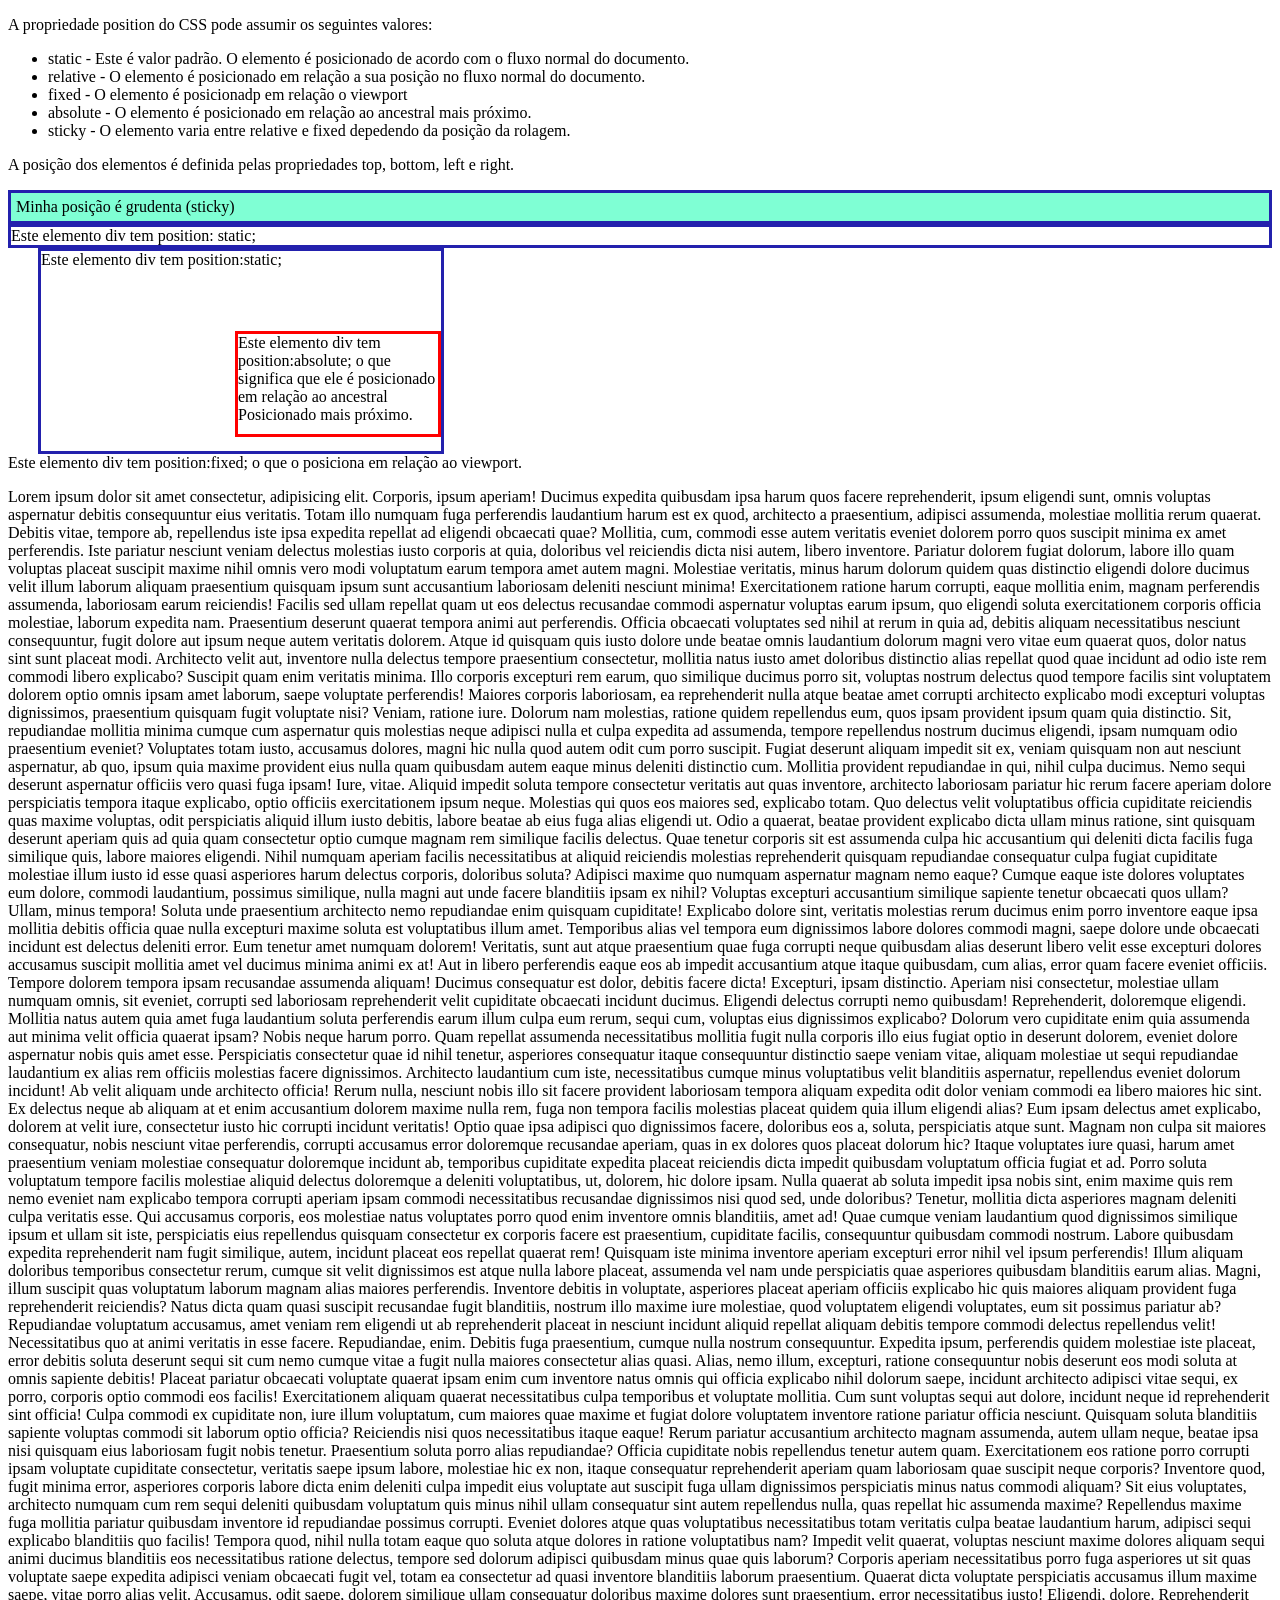
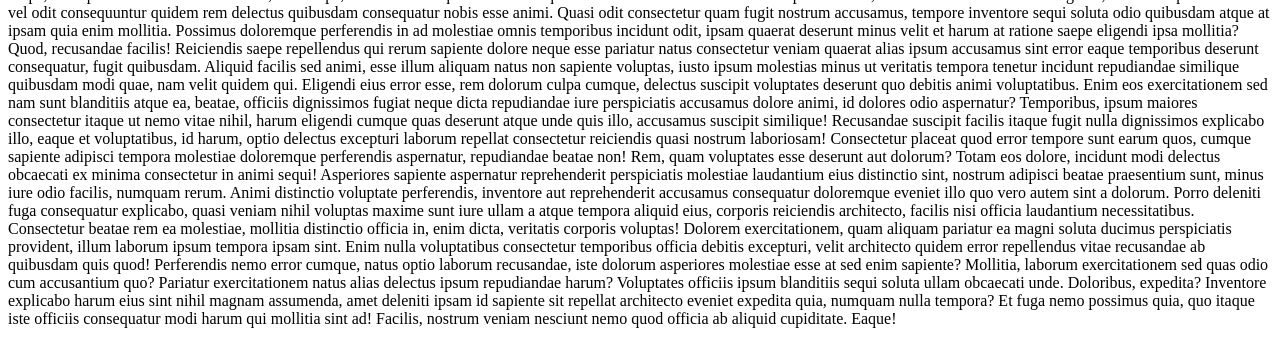
<file: css/posicao.html>
<!DOCTYPE html>
<html lang="pt-br">
<head>
    <meta charset="UTF-8">
    <meta name="viewport" content="width=device-width, initial-scale=1.0">
    <title>Propriedade Position</title>
    <style>
        div.static{
            position:static;
            border: 3px solid #2321ad;
        }
        div.relative{
            position:relative;
            width: 400px;
            height:200px;
            left:30px;
            border:3px solid #2321ad;
        }
        div.fixed{
            position:fixed;
            bottom:0;
            right:0;
            width:300px;
            border:3px solid #2321ad;
            background-color:aquamarine;
        }

    div.absolute{
        position:absolute;
        top:80px;
        right:0;
        width:200px;
        height:100px;
        border:3px solid red
    }
    div.sticky{
        position:sticky;
        top:20px;
        bottom:20px;
        padding:5px;
        background-color:aquamarine;
        border:3px solid#2321ad;
    }
    </style>

</head>
<body>
    <p>A propriedade position do CSS pode assumir os seguintes valores:</p>
    <ul>
        <li>static - Este é valor padrão.
             O elemento é posicionado de acordo com o fluxo normal do documento.
        </li>
        <li>relative - O elemento é posicionado em relação a
             sua posição no fluxo normal do documento.
        </li>
        <li>
            fixed - O elemento é posicionadp em relação o viewport
        </li>
        <li>
            absolute - O elemento é posicionado em relação ao ancestral mais próximo.
        </li>
        <li>
            sticky - O elemento varia entre relative e fixed depedendo da posição da rolagem.
        </li>

    </ul>
    <p>A posição dos elementos é definida pelas propriedades top, bottom, left e right.</p>
    <div class="sticky">
        Minha posição é grudenta (sticky)
    </div>
    <div class="static">
        Este elemento div tem position: static;
    </div>
    <div class="relative">
        Este elemento div tem position:static;
        <div class="absolute">
            Este elemento div tem position:absolute;
         o que significa que ele é posicionado em relação ao ancestral Posicionado mais próximo.
        </div>
    </div>
    <div classe="fixed">
        Este elemento div tem position:fixed; o que o posiciona em relação ao viewport.
    </div>
    <p>
         Lorem ipsum dolor sit amet consectetur, adipisicing elit. Corporis, ipsum aperiam! Ducimus expedita quibusdam ipsa harum quos facere reprehenderit, ipsum eligendi sunt, omnis voluptas aspernatur debitis consequuntur eius veritatis. Totam illo numquam fuga perferendis laudantium harum est ex quod, architecto a praesentium, adipisci assumenda, molestiae mollitia rerum quaerat. Debitis vitae, tempore ab, repellendus iste ipsa expedita repellat ad eligendi obcaecati quae? Mollitia, cum, commodi esse autem veritatis eveniet dolorem porro quos suscipit minima ex amet perferendis. Iste pariatur nesciunt veniam delectus molestias iusto corporis at quia, doloribus vel reiciendis dicta nisi autem, libero inventore. Pariatur dolorem fugiat dolorum, labore illo quam voluptas placeat suscipit maxime nihil omnis vero modi voluptatum earum tempora amet autem magni. Molestiae veritatis, minus harum dolorum quidem quas distinctio eligendi dolore ducimus velit illum laborum aliquam praesentium quisquam ipsum sunt accusantium laboriosam deleniti nesciunt minima! Exercitationem ratione harum corrupti, eaque mollitia enim, magnam perferendis assumenda, laboriosam earum reiciendis! Facilis sed ullam repellat quam ut eos delectus recusandae commodi aspernatur voluptas earum ipsum, quo eligendi soluta exercitationem corporis officia molestiae, laborum expedita nam. Praesentium deserunt quaerat tempora animi aut perferendis. Officia obcaecati voluptates sed nihil at rerum in quia ad, debitis aliquam necessitatibus nesciunt consequuntur, fugit dolore aut ipsum neque autem veritatis dolorem. Atque id quisquam quis iusto dolore unde beatae omnis laudantium dolorum magni vero vitae eum quaerat quos, dolor natus sint sunt placeat modi. Architecto velit aut, inventore nulla delectus tempore praesentium consectetur, mollitia natus iusto amet doloribus distinctio alias repellat quod quae incidunt ad odio iste rem commodi libero explicabo? Suscipit quam enim veritatis minima. Illo corporis excepturi rem earum, quo similique ducimus porro sit, voluptas nostrum delectus quod tempore facilis sint voluptatem dolorem optio omnis ipsam amet laborum, saepe voluptate perferendis! Maiores corporis laboriosam, ea reprehenderit nulla atque beatae amet corrupti architecto explicabo modi excepturi voluptas dignissimos, praesentium quisquam fugit voluptate nisi? Veniam, ratione iure. Dolorum nam molestias, ratione quidem repellendus eum, quos ipsam provident ipsum quam quia distinctio. Sit, repudiandae mollitia minima cumque cum aspernatur quis molestias neque adipisci nulla et culpa expedita ad assumenda, tempore repellendus nostrum ducimus eligendi, ipsam numquam odio praesentium eveniet? Voluptates totam iusto, accusamus dolores, magni hic nulla quod autem odit cum porro suscipit. Fugiat deserunt aliquam impedit sit ex, veniam quisquam non aut nesciunt aspernatur, ab quo, ipsum quia maxime provident eius nulla quam quibusdam autem eaque minus deleniti distinctio cum. Mollitia provident repudiandae in qui, nihil culpa ducimus. Nemo sequi deserunt aspernatur officiis vero quasi fuga ipsam! Iure, vitae. Aliquid impedit soluta tempore consectetur veritatis aut quas inventore, architecto laboriosam pariatur hic rerum facere aperiam dolore perspiciatis tempora itaque explicabo, optio officiis exercitationem ipsum neque. Molestias qui quos eos maiores sed, explicabo totam. Quo delectus velit voluptatibus officia cupiditate reiciendis quas maxime voluptas, odit perspiciatis aliquid illum iusto debitis, labore beatae ab eius fuga alias eligendi ut. Odio a quaerat, beatae provident explicabo dicta ullam minus ratione, sint quisquam deserunt aperiam quis ad quia quam consectetur optio cumque magnam rem similique facilis delectus. Quae tenetur corporis sit est assumenda culpa hic accusantium qui deleniti dicta facilis fuga similique quis, labore maiores eligendi. Nihil numquam aperiam facilis necessitatibus at aliquid reiciendis molestias reprehenderit quisquam repudiandae consequatur culpa fugiat cupiditate molestiae illum iusto id esse quasi asperiores harum delectus corporis, doloribus soluta? Adipisci maxime quo numquam aspernatur magnam nemo eaque? Cumque eaque iste dolores voluptates eum dolore, commodi laudantium, possimus similique, nulla magni aut unde facere blanditiis ipsam ex nihil? Voluptas excepturi accusantium similique sapiente tenetur obcaecati quos ullam? Ullam, minus tempora! Soluta unde praesentium architecto nemo repudiandae enim quisquam cupiditate! Explicabo dolore sint, veritatis molestias rerum ducimus enim porro inventore eaque ipsa mollitia debitis officia quae nulla excepturi maxime soluta est voluptatibus illum amet. Temporibus alias vel tempora eum dignissimos labore dolores commodi magni, saepe dolore unde obcaecati incidunt est delectus deleniti error. Eum tenetur amet numquam dolorem! Veritatis, sunt aut atque praesentium quae fuga corrupti neque quibusdam alias deserunt libero velit esse excepturi dolores accusamus suscipit mollitia amet vel ducimus minima animi ex at! Aut in libero perferendis eaque eos ab impedit accusantium atque itaque quibusdam, cum alias, error quam facere eveniet officiis. Tempore dolorem tempora ipsam recusandae assumenda aliquam! Ducimus consequatur est dolor, debitis facere dicta! Excepturi, ipsam distinctio. Aperiam nisi consectetur, molestiae ullam numquam omnis, sit eveniet, corrupti sed laboriosam reprehenderit velit cupiditate obcaecati incidunt ducimus. Eligendi delectus corrupti nemo quibusdam! Reprehenderit, doloremque eligendi. Mollitia natus autem quia amet fuga laudantium soluta perferendis earum illum culpa eum rerum, sequi cum, voluptas eius dignissimos explicabo? Dolorum vero cupiditate enim quia assumenda aut minima velit officia quaerat ipsam? Nobis neque harum porro. Quam repellat assumenda necessitatibus mollitia fugit nulla corporis illo eius fugiat optio in deserunt dolorem, eveniet dolore aspernatur nobis quis amet esse. Perspiciatis consectetur quae id nihil tenetur, asperiores consequatur itaque consequuntur distinctio saepe veniam vitae, aliquam molestiae ut sequi repudiandae laudantium ex alias rem officiis molestias facere dignissimos. Architecto laudantium cum iste, necessitatibus cumque minus voluptatibus velit blanditiis aspernatur, repellendus eveniet dolorum incidunt! Ab velit aliquam unde architecto officia! Rerum nulla, nesciunt nobis illo sit facere provident laboriosam tempora aliquam expedita odit dolor veniam commodi ea libero maiores hic sint. Ex delectus neque ab aliquam at et enim accusantium dolorem maxime nulla rem, fuga non tempora facilis molestias placeat quidem quia illum eligendi alias? Eum ipsam delectus amet explicabo, dolorem at velit iure, consectetur iusto hic corrupti incidunt veritatis! Optio quae ipsa adipisci quo dignissimos facere, doloribus eos a, soluta, perspiciatis atque sunt. Magnam non culpa sit maiores consequatur, nobis nesciunt vitae perferendis, corrupti accusamus error doloremque recusandae aperiam, quas in ex dolores quos placeat dolorum hic? Itaque voluptates iure quasi, harum amet praesentium veniam molestiae consequatur doloremque incidunt ab, temporibus cupiditate expedita placeat reiciendis dicta impedit quibusdam voluptatum officia fugiat et ad. Porro soluta voluptatum tempore facilis molestiae aliquid delectus doloremque a deleniti voluptatibus, ut, dolorem, hic dolore ipsam. Nulla quaerat ab soluta impedit ipsa nobis sint, enim maxime quis rem nemo eveniet nam explicabo tempora corrupti aperiam ipsam commodi necessitatibus recusandae dignissimos nisi quod sed, unde doloribus? Tenetur, mollitia dicta asperiores magnam deleniti culpa veritatis esse. Qui accusamus corporis, eos molestiae natus voluptates porro quod enim inventore omnis blanditiis, amet ad! Quae cumque veniam laudantium quod dignissimos similique ipsum et ullam sit iste, perspiciatis eius repellendus quisquam consectetur ex corporis facere est praesentium, cupiditate facilis, consequuntur quibusdam commodi nostrum. Labore quibusdam expedita reprehenderit nam fugit similique, autem, incidunt placeat eos repellat quaerat rem! Quisquam iste minima inventore aperiam excepturi error nihil vel ipsum perferendis! Illum aliquam doloribus temporibus consectetur rerum, cumque sit velit dignissimos est atque nulla labore placeat, assumenda vel nam unde perspiciatis quae asperiores quibusdam blanditiis earum alias. Magni, illum suscipit quas voluptatum laborum magnam alias maiores perferendis. Inventore debitis in voluptate, asperiores placeat aperiam officiis explicabo hic quis maiores aliquam provident fuga reprehenderit reiciendis? Natus dicta quam quasi suscipit recusandae fugit blanditiis, nostrum illo maxime iure molestiae, quod voluptatem eligendi voluptates, eum sit possimus pariatur ab? Repudiandae voluptatum accusamus, amet veniam rem eligendi ut ab reprehenderit placeat in nesciunt incidunt aliquid repellat aliquam debitis tempore commodi delectus repellendus velit! Necessitatibus quo at animi veritatis in esse facere. Repudiandae, enim. Debitis fuga praesentium, cumque nulla nostrum consequuntur. Expedita ipsum, perferendis quidem molestiae iste placeat, error debitis soluta deserunt sequi sit cum nemo cumque vitae a fugit nulla maiores consectetur alias quasi. Alias, nemo illum, excepturi, ratione consequuntur nobis deserunt eos modi soluta at omnis sapiente debitis! Placeat pariatur obcaecati voluptate quaerat ipsam enim cum inventore natus omnis qui officia explicabo nihil dolorum saepe, incidunt architecto adipisci vitae sequi, ex porro, corporis optio commodi eos facilis! Exercitationem aliquam quaerat necessitatibus culpa temporibus et voluptate mollitia. Cum sunt voluptas sequi aut dolore, incidunt neque id reprehenderit sint officia! Culpa commodi ex cupiditate non, iure illum voluptatum, cum maiores quae maxime et fugiat dolore voluptatem inventore ratione pariatur officia nesciunt. Quisquam soluta blanditiis sapiente voluptas commodi sit laborum optio officia? Reiciendis nisi quos necessitatibus itaque eaque! Rerum pariatur accusantium architecto magnam assumenda, autem ullam neque, beatae ipsa nisi quisquam eius laboriosam fugit nobis tenetur. Praesentium soluta porro alias repudiandae? Officia cupiditate nobis repellendus tenetur autem quam. Exercitationem eos ratione porro corrupti ipsam voluptate cupiditate consectetur, veritatis saepe ipsum labore, molestiae hic ex non, itaque consequatur reprehenderit aperiam quam laboriosam quae suscipit neque corporis? Inventore quod, fugit minima error, asperiores corporis labore dicta enim deleniti culpa impedit eius voluptate aut suscipit fuga ullam dignissimos perspiciatis minus natus commodi aliquam? Sit eius voluptates, architecto numquam cum rem sequi deleniti quibusdam voluptatum quis minus nihil ullam consequatur sint autem repellendus nulla, quas repellat hic assumenda maxime? Repellendus maxime fuga mollitia pariatur quibusdam inventore id repudiandae possimus corrupti. Eveniet dolores atque quas voluptatibus necessitatibus totam veritatis culpa beatae laudantium harum, adipisci sequi explicabo blanditiis quo facilis! Tempora quod, nihil nulla totam eaque quo soluta atque dolores in ratione voluptatibus nam? Impedit velit quaerat, voluptas nesciunt maxime dolores aliquam sequi animi ducimus blanditiis eos necessitatibus ratione delectus, tempore sed dolorum adipisci quibusdam minus quae quis laborum? Corporis aperiam necessitatibus porro fuga asperiores ut sit quas voluptate saepe expedita adipisci veniam obcaecati fugit vel, totam ea consectetur ad quasi inventore blanditiis laborum praesentium. Quaerat dicta voluptate perspiciatis accusamus illum maxime saepe, vitae porro alias velit. Accusamus, odit saepe, dolorem similique ullam consequatur doloribus maxime dolores sunt praesentium, error necessitatibus iusto! Eligendi, dolore. Reprehenderit vel odit consequuntur quidem rem delectus quibusdam consequatur nobis esse animi. Quasi odit consectetur quam fugit nostrum accusamus, tempore inventore sequi soluta odio quibusdam atque at ipsam quia enim mollitia. Possimus doloremque perferendis in ad molestiae omnis temporibus incidunt odit, ipsam quaerat deserunt minus velit et harum at ratione saepe eligendi ipsa mollitia? Quod, recusandae facilis! Reiciendis saepe repellendus qui rerum sapiente dolore neque esse pariatur natus consectetur veniam quaerat alias ipsum accusamus sint error eaque temporibus deserunt consequatur, fugit quibusdam. Aliquid facilis sed animi, esse illum aliquam natus non sapiente voluptas, iusto ipsum molestias minus ut veritatis tempora tenetur incidunt repudiandae similique quibusdam modi quae, nam velit quidem qui. Eligendi eius error esse, rem dolorum culpa cumque, delectus suscipit voluptates deserunt quo debitis animi voluptatibus. Enim eos exercitationem sed nam sunt blanditiis atque ea, beatae, officiis dignissimos fugiat neque dicta repudiandae iure perspiciatis accusamus dolore animi, id dolores odio aspernatur? Temporibus, ipsum maiores consectetur itaque ut nemo vitae nihil, harum eligendi cumque quas deserunt atque unde quis illo, accusamus suscipit similique! Recusandae suscipit facilis itaque fugit nulla dignissimos explicabo illo, eaque et voluptatibus, id harum, optio delectus excepturi laborum repellat consectetur reiciendis quasi nostrum laboriosam! Consectetur placeat quod error tempore sunt earum quos, cumque sapiente adipisci tempora molestiae doloremque perferendis aspernatur, repudiandae beatae non! Rem, quam voluptates esse deserunt aut dolorum? Totam eos dolore, incidunt modi delectus obcaecati ex minima consectetur in animi sequi! Asperiores sapiente aspernatur reprehenderit perspiciatis molestiae laudantium eius distinctio sint, nostrum adipisci beatae praesentium sunt, minus iure odio facilis, numquam rerum. Animi distinctio voluptate perferendis, inventore aut reprehenderit accusamus consequatur doloremque eveniet illo quo vero autem sint a dolorum. Porro deleniti fuga consequatur explicabo, quasi veniam nihil voluptas maxime sunt iure ullam a atque tempora aliquid eius, corporis reiciendis architecto, facilis nisi officia laudantium necessitatibus. Consectetur beatae rem ea molestiae, mollitia distinctio officia in, enim dicta, veritatis corporis voluptas! Dolorem exercitationem, quam aliquam pariatur ea magni soluta ducimus perspiciatis provident, illum laborum ipsum tempora ipsam sint. Enim nulla voluptatibus consectetur temporibus officia debitis excepturi, velit architecto quidem error repellendus vitae recusandae ab quibusdam quis quod! Perferendis nemo error cumque, natus optio laborum recusandae, iste dolorum asperiores molestiae esse at sed enim sapiente? Mollitia, laborum exercitationem sed quas odio cum accusantium quo? Pariatur exercitationem natus alias delectus ipsum repudiandae harum? Voluptates officiis ipsum blanditiis sequi soluta ullam obcaecati unde. Doloribus, expedita? Inventore explicabo harum eius sint nihil magnam assumenda, amet deleniti ipsam id sapiente sit repellat architecto eveniet expedita quia, numquam nulla tempora? Et fuga nemo possimus quia, quo itaque iste officiis consequatur modi harum qui mollitia sint ad! Facilis, nostrum veniam nesciunt nemo quod officia ab aliquid cupiditate. Eaque!
    </p>

    
    
</body>
</html>
</file>
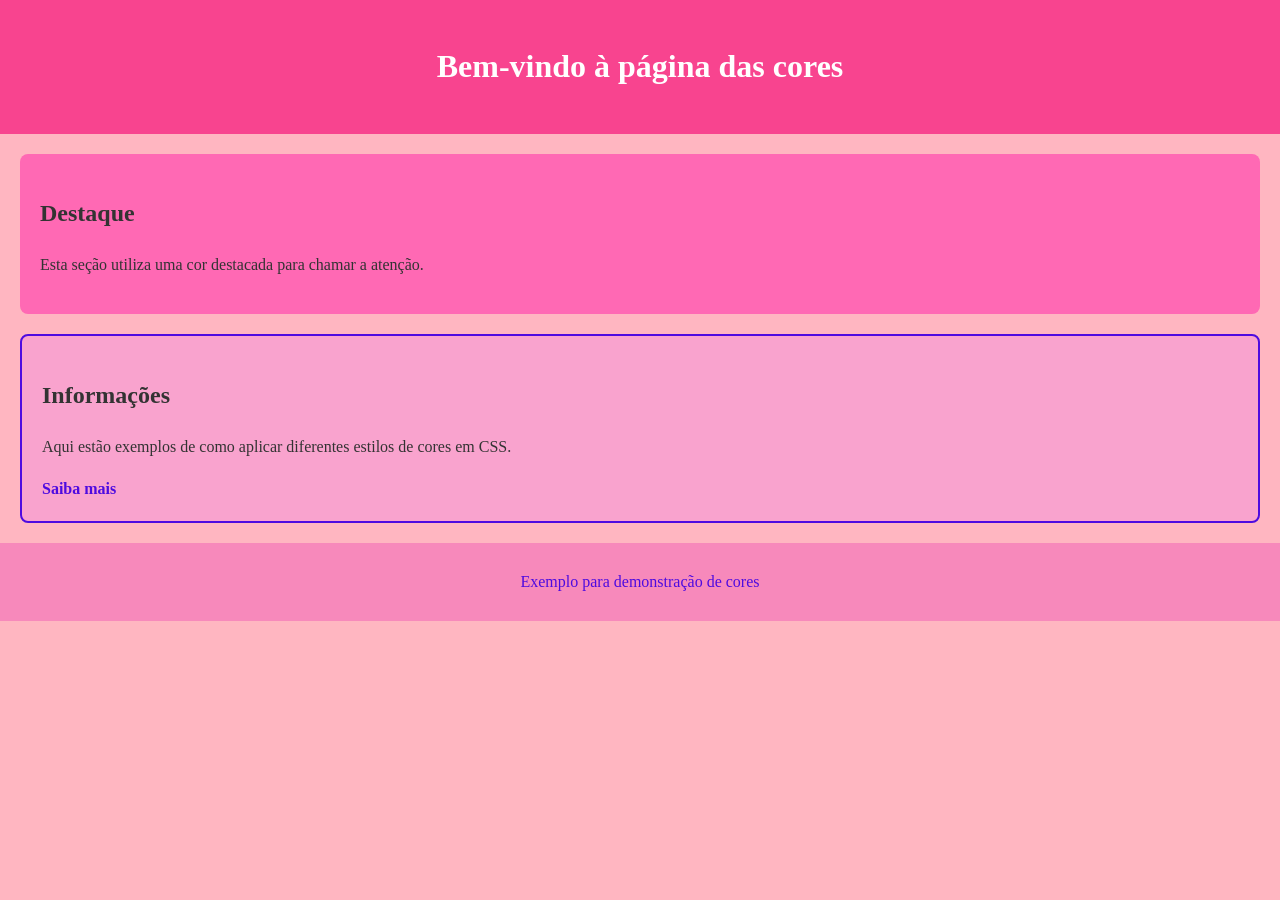
<file: html/cores.html>
<!DOCTYPE html>
<html lang="pt-br">
<head>
    <meta charset="UTF-8">
    <meta name="viewport" content="width=device-width, initial-scale=1.0">
    <title>Cores</title>
    <link rel="stylesheet" href="style-cores.css">
</head>
<body>
    <header class="site-header">
        <h1>Bem-vindo à página das cores</h1>
    </header>
    <main class="content">
        <section class="highlight">
            <h2>Destaque</h2>
            <p>Esta seção utiliza uma cor destacada para chamar a atenção.</p>
        </section>
        <section class="info">
            <h2>Informações</h2>
            <p>Aqui estão exemplos de como aplicar diferentes 
                estilos de cores em CSS.
            </p>
            <a href="#" class="link">Saiba mais</a>
        </section>      
    </main>
    <footer class="site-footer">
        <p>Exemplo para demonstração de cores</p>
    </footer>
    
</body>
</html>
</file>
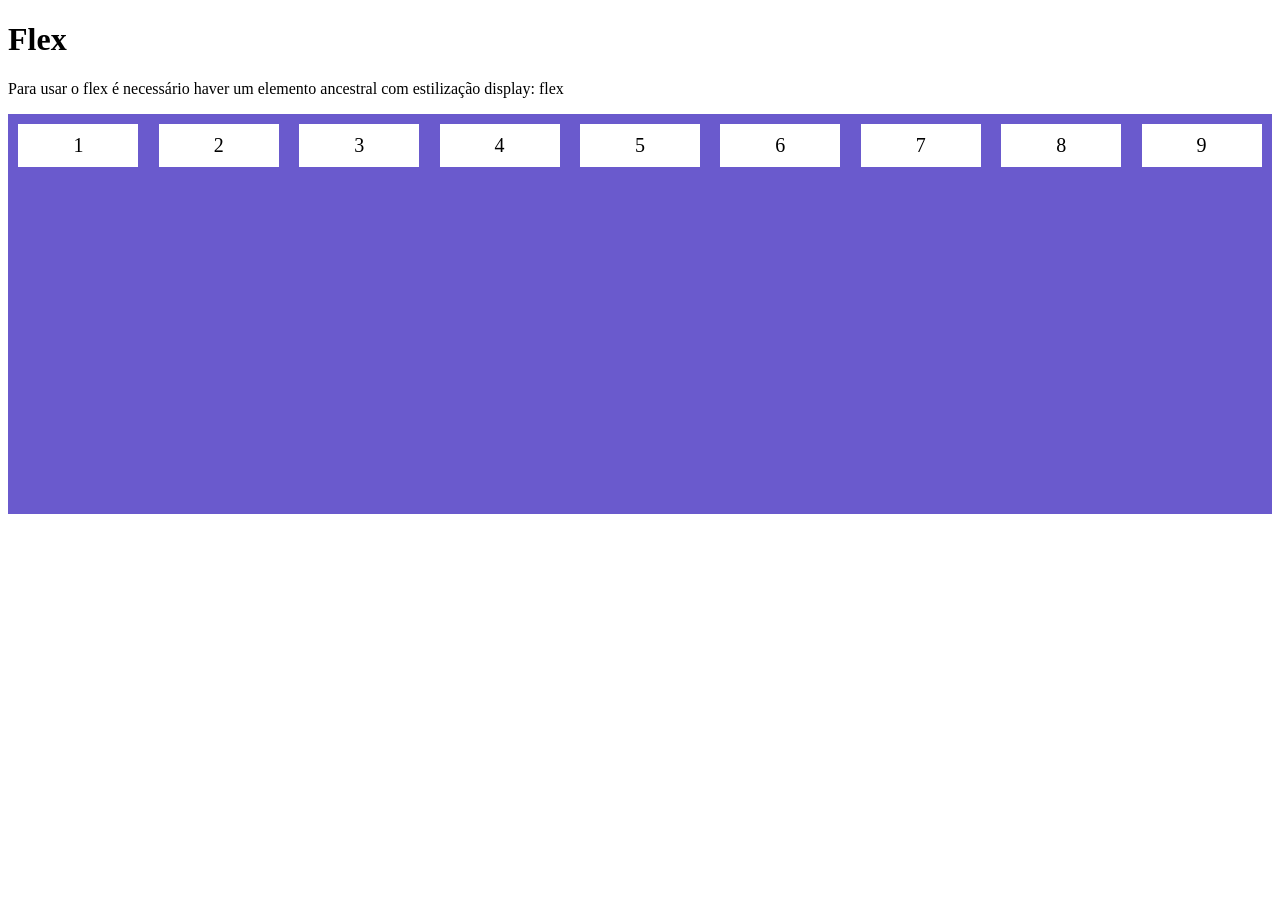
<file: html/flex.html>
<!DOCTYPE html>
<html lang="pt-br">
<head>
    <meta charset="UTF-8">
    <meta name="viewport" content="width=device-width, initial-scale=1.0">
    <title>Display Flex</title>
    <style>
        .container{
            display: flex;
            flex-flow: row wrap;
            justify-content: space-evenly;
            align-items: center;
            align-content: flex-start;
            background-color: slateblue;
            height: 400px;
        }
        .container div{
            background-color:white;
            width:100px;
            margin:10px;
            padding:10px;
            text-align: center;
            font-size: 20px;
        }
    </style>
</head>
<body>

    <h1>Flex</h1>
    <p>Para usar o flex é necessário haver um elemento ancestral com estilização display: flex</p>
    <div class="container">
        <div>1</div>
        <div>2</div>
        <div>3</div>
        <div>4</div>
        <div>5</div>
        <div>6</div>
        <div>7</div>
        <div>8</div>
        <div>9</div>
    </div>

</body>
</html>
</file>
<file: style.css>
*{
    background-color:violet
}
</file>
<file: css/style.css>
body{
    font-family: Verdana, Geneva, Tahoma, sans-serif;
    background-color: rgb(212, 228, 217);
    color:rgb(198, 15, 55);
    margin: 0;
    padding: 40px;
}

h1{
    text-align: center;
    color: rgb(198, 15, 55);
    font-size: 60px;
    }

p{
    font-size: 1rem;
    line-height: 1.5;
    margin: 10px;
}

.lorem{
    color: rgb(18, 118, 69);
    font-size: 20px;
    line-height: 1.5;
    margin: 10px;
}

p.lorem{
    text-align: justify;
}

#texto{
    color: rgb(18, 194, 109);
    font-size: 20px;
    text-align: center;
}

.conteudo{
    width: 55%;
    height: 75%;
}

#botao:hover{
    color: rgb(204, 223, 212);
    background-color: rgb(13, 87, 26);
}

#palmeiras{
    transition: transform 0.3s ease, opacity 0.3s ease; 
    width: 200px;
}

#palmeiras:hover{
    transform: scale(1.1);
    opacity: 0.8;
}
</file>
<file: Projeto_NovaTecnologia/css/style.css>
/* Reset básico de estilo para remover margens e preenchementos padrão dos elementos*/
*{
    margin:0;
    padding:0;
    box-sizing:border-box;
}
body{
    font-family:'Times New Roman', Times, serif;
    background-color: #f0eded;
    color:#333;
}
a{
    color:white;
}
/* Define uma largura máxima para conteúdo e centraliza*/
.container{
    width:90%;
    max-width:1200px;
    margin:0 auto;
}
/* Cabeçalho*/
header{
    background-color:#36008d;
    color:white;
    padding:2px 0;
}
header nav{
    display:flex;
    justify-content:space-between;
    align-items: center;
    padding: 1%;
}
/* Remove estilos padrão da lista de navegação e adiciona espaçamento*/
header nav ul{
    list-style: none;
    display: flex;
    gap: 25px;
}

header nav ul li a{
    color: white;
    text-decoration:none;
    font-size: 16px;
}

/* Configuração do logotipo da empresa*/
.logo{
    display: flex;
}

.logo img{
    width: 30%;
    border-radius:100%;
}

.nome{
    width: 70%;
    margin-left: 2px;
}
.nome h1{
    font-family:"Poppins", serif;
    font-size: 28px;
    font-weight: 600;
    color: #faf6f6;
}
/* Seção do carrossel de imagens e informação*/
.carousel{
    position:relative;
    max-width: 100%;
    margin-top: 50px;
    align-items:center;
    overflow: hidden; /*Garante que apenas um item seja visível*/
}
.carousel-container{
    display:flex;
    align-items: center;
    transition: transform 1s ease-in-out;
}
.carousel-item{
    min-width:100%;
    display: flex;
    justify-content: center;
    align-items: center;
    padding:30px;
    background:#fff;
    box-shadow: 0 4px 8px rgba(0,0,0, 0.1);
}
.carousel-item img{
    max-width: 30%;
    height: auto;
    margin-right: 1px;
    border-radius:8px;
}

/*Botões de navegação do carrossel*/
.carousel-btn{
    position:absolute;
    top:50%;
    transform:translateY(-50%);
    background-color:rgba(14, 0, 141, 0.7);
    color:white;
    border:none;
    font-size:2rem;
    cursor:pointer;
    padding: 10px;
}
.carousel-btn.prev{
    left: 10px;
}
.carousel-btn.next{
    right: 10px;
}

/*Seção de serviços*/
.services{
    padding:2rem 0;
    text-align: center; 
}
.services h2{
    font-size: 2rem;
    margin-bottom:1.5rem;
}
.service-list{
    display:flex;
    gap:1rem;
    justify-content: center;
    flex-wrap: wrap;
}
.service-item{
    background-color: #fff;
    padding: 1.5rem;
    border-radius:0.3rem;
    box-shadow: 0 2px 5px rgba(0,0,0, 0.1);
}

/*Estilização do rodapé*/
footer{
    text-align:center;
    background: rgba(14, 0, 141, 0.7);
    color:white;
    padding:10px;
}

/*Estilização dos elementos da página sobre*/
.sobre{
    display:flex;
    justify-content:center;
    align-items:center;
    text-align:center;
    padding:2rem 0;
}
.content{
    width:100%;
    margin:0 auto;
    padding:2rem;
    text-align:center;
}
.content h2{
    font-size:2rem;
    margin-bottom:1.5rem;
}
.content-list{
    display:flex;
    gap:2rem;
    justify-content: center;
    flex-wrap:wrap;
}
.content-item{
    background-color:#fff;
    padding: 0.5rem;
    border-radius:0.3rem;
    box-shadow:0 2px 5px rgba(230,222, 222, 0.1);
    flex:1 1 300px;
}
.content-item ul{
    list-style:none;
    padding:0;
    margin-top:0;
}
.content-item ul li{
    background-color:rgba(14, 0, 141, 0.7);
    color:white;
    padding:10px 13px;
    margin:8px;
    border-radius: 15px;
    font-weight: bold;
    text-align: left;
    display: flex;
    align-items: center;
    gap:10px;
    box-shadow:2px 2px 5px rgba(0,0,0, 1);
}
.content-item ul li:before{
    content: "\2714";/*Acresenta um símbolo de "check" antes do elemento selecionado*/
    font-size: 18px;
    color:#f5cc00;
}
img{
    max-width:100%;
}

/*Responsividade para telas menores*/
@media(max-width: 768px){
    /*No carrossel, empilhar imagem e texto*/
    .carousel-item{
        flex-direction: column;
        text-align:center;
    }
    .carousel-item img{
        margin-bottom: 20px;
        max-width: 90%;
    }
}

/*Menu responsivo*/
.menu-toggle{
    display:none;
    font-size:24px;
    background:none;
    border:none;
    color:white;
    cursor:pointer;
}
@media(max-width:768px){
    .menu-toggle{
        display:block;
    }
    
    /*Esonde o menu por padrão e exibe quando ativado*/
    .menu{
        display:none;
        flex-direction:column;
        background:#005a8d;
        width:100%;
        text-align:center;
    }
    .menu.show{
        display: flex;
    }
    .menu li{
        padding:10px;
    }
}
</file>
<file: estilo.css>
body{
    background-color:rgb(151, 99, 247);
    font-family: Arial, Helvetica, sans-serif;
    padding: 20px;
}
h1{
    font-size: 24px;
    color: azure;
}

button{
    padding: 10px 20px;
    background-color: rgb(159, 61, 230);
    color:ghostwhite;
    border:none;
    border-radius: 5px;
}
#nome{
    background-color: blue;
}
</file>
<file: css/estilo_alessandra.css>
body{
    background-image: url('detalheSite.png');
    background-color:rgb(223, 241, 243);
    background-repeat: no-repeat;
    background-position:enter;
    background-size:600px;
    background-attachment:fixed;
}
</file>
<file: css/estilo.css>
body {

    background-image: url('detalheSite.png');
    background-repeat: no-repeat;
    background-position:enter;
    background-size:600px;
    background-attachment:fixed;
    background-color:pink;
    margin: 0;
    padding: 0;
    box-sizing: border-box; /*garante que o padding e a borda sejam incluidos no 
    calculo do tamanho dos elementos*/
    font-family:cursive;
    display: flex; /*modelo de layout flexbox par ao corpo do documento*/
    justify-content: center;
    align-items: center;
    height: 100vh;
    }

.card-container{
    display: flex;
    justify-content: space-around;
    gap:20px;
    flex-wrap: wrap;
    padding: 20px;
    
}

.card{
    background-color: rgb(255, 255, 255);
    width: 300px;
    padding: 20px;
    border-radius: 10px;
    box-shadow: 0px 4px 15px rgba(0,0,0,0.1);
    transition: transform 0.3s, box-shadow 0.3s ease;

}

.card:hover{
    transform: translateY(-10px);
    box-shadow: 0px 6px 20px rgba(0,0,0,0.15);
}

.card h2{
    color:#090909; /*Define a cor do título do cartão como preto*/
    margin-bottom:10px; /*adiciona uma margem inferior de 10px ao título*/

}
.card p{
    color:#333;/* Define a cor do texto dentro do cartão como cinza escuro*/
    font-size: 14px;
    margin-bottom:20px;
}

.btn{
    background-color: rgb(226, 134, 214);
    color:rgb(191, 35, 170);
    border:none;
    padding:10px;
    width:100%;
    border-radius:5px;
    cursor:pointer; /* O cursor do mouse vira uma "mãozinha" com o dedo indicador esticado (Firefox)*/
    transition: backgound-color 0.3 ease; /* Aplica uma transição suave de 0.3s à cor d fundo do botão*/
}

.btn:hover{
    background-color:lightpink;
}
</file>
<file: css/gridstyle.css>
/*Definiçaõ de leiaute geral*/
body{
    font-family: 'Times New Roman', Times, serif;
    margin:0;
    padding:0;
    box-sizing: border-box;
    background-color:rgb(226, 180, 235); /*Fundo claro*/
}

/* Cotêiner principal configurado com leiaute do tipo grid*/
.container{
    display: grid; /* Define o contêner com leiaute grid*/
    grid-template-areas:
    "header header"
    "sidebar content"
    "footer footer"; /*Define áreas nomeadas do grid*/
    grid-template-columns: 250px 1fr; /*Define duas colunas uma fixa e outra flexível*/
    grid-template-rows:auto  1fr auto; /*|Autora das linhas:cabeçalho e rodapé
    automáticos, ou seja se adaptam ao conteúdo deles; e conteúdo principal da página flexível*/

    height:100vh;/*Contêiner ocupa 100% do viewport.*/
    gap: 10px; /*Espaço entre as células da grelhas (grid)*/
    padding: 10px; /*Preenchimento interno ao redor do grid*/
}
/* Estilizando cada área do grid*/
.header{
    grid-area:header;/*Associa esta classe ás áres "header"*/
    background-color: #213ee6;
    color:white;
    text-align:center;
    padding:20px;
    font-size: 1.5rem;
    font-weight:bold ;
}
.sidebar{
    grid-area: sidebar;
    background-color: lightblue;
    padding:20px;
    border-right:1px solid#ccc
}
.content{
    grid-area:content;
    background-color: white;
    padding:20px;
    box-shadow:0px 4px 10px rgba(0,0,0,0.201);
}
.footer{
    grid-area:footer;
    background-color: #333;
    color:white;
    text-align: center;
    padding:10px;
    font-size: 0.9rem;
}
</file>
<file: html/style-cores.css>
/*Estilo Global*/

body{
    font-family:'Times New Roman', Times, serif;
    line-height: 1.6;
    color:#333;
    background:lightpink;
    margin:0;
    padding:0;
}

/*Cabeçalho do site*/
.site-header{
    background-color:rgb(248, 68, 143);
    color:white;
    text-align:center;
    padding:20px;

}

/*Destaque*/
.highlight{
    background-color: hotpink;
    color:#333;
    padding:20px;
    margin:20px;
    border-radius:8px;
}

/* Informações*/
.info{
    background-color: rgb(249, 163, 206);
    color:#333;
    padding: 20px;
    margin:20px; 
    border:2px solid #4e0be0;
    border-radius:8px;
    box-shadow: 2px 2px 10 rgba(0,0,0,0.1);
}

.link{
    color:#4e0be0;
    text-decoration: none;
    font-weight:bold; /*define o texto como bold como (negrito)*/
}
.link:hover{
    color:cornflowerblue;
}

.site-footer{
    background-color: #f789bb;
    color:#4e0be0;
    text-align: center;
    padding:10px;
    margin-top: 20;
}
</file>
